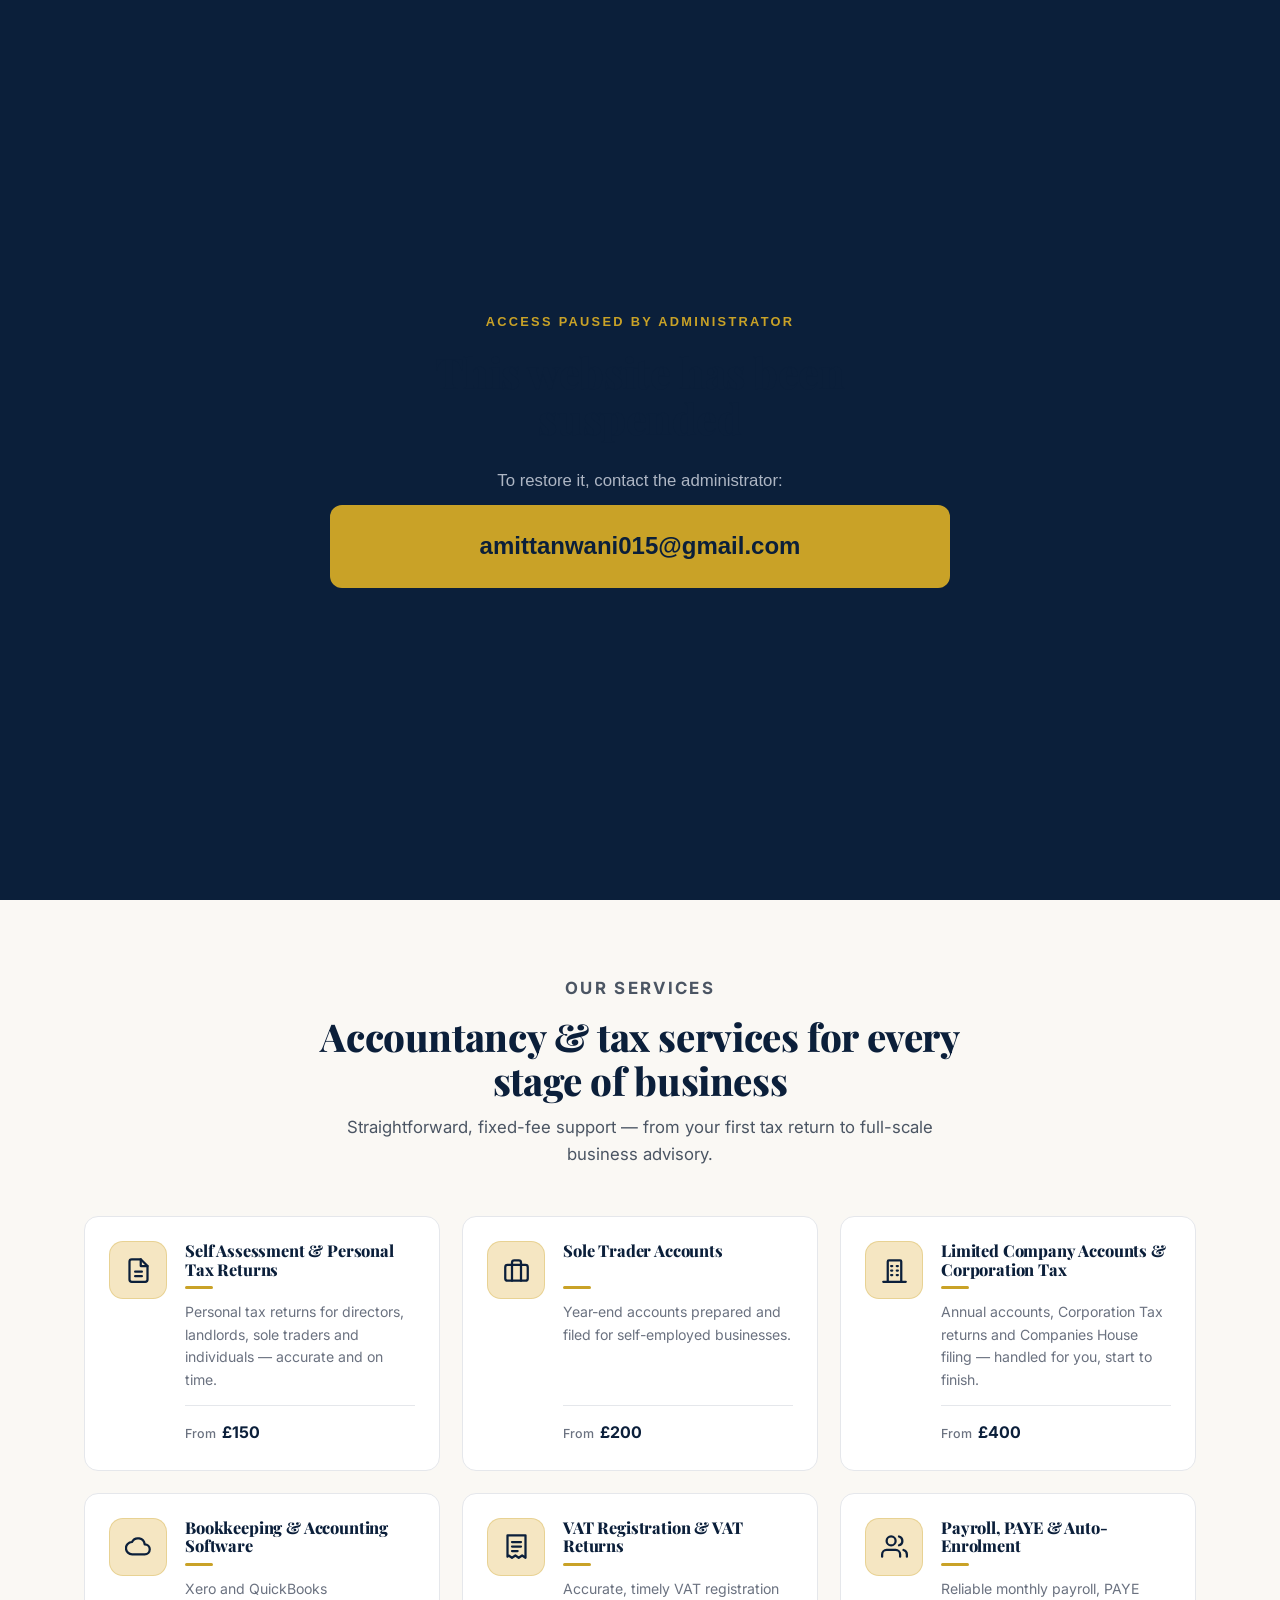
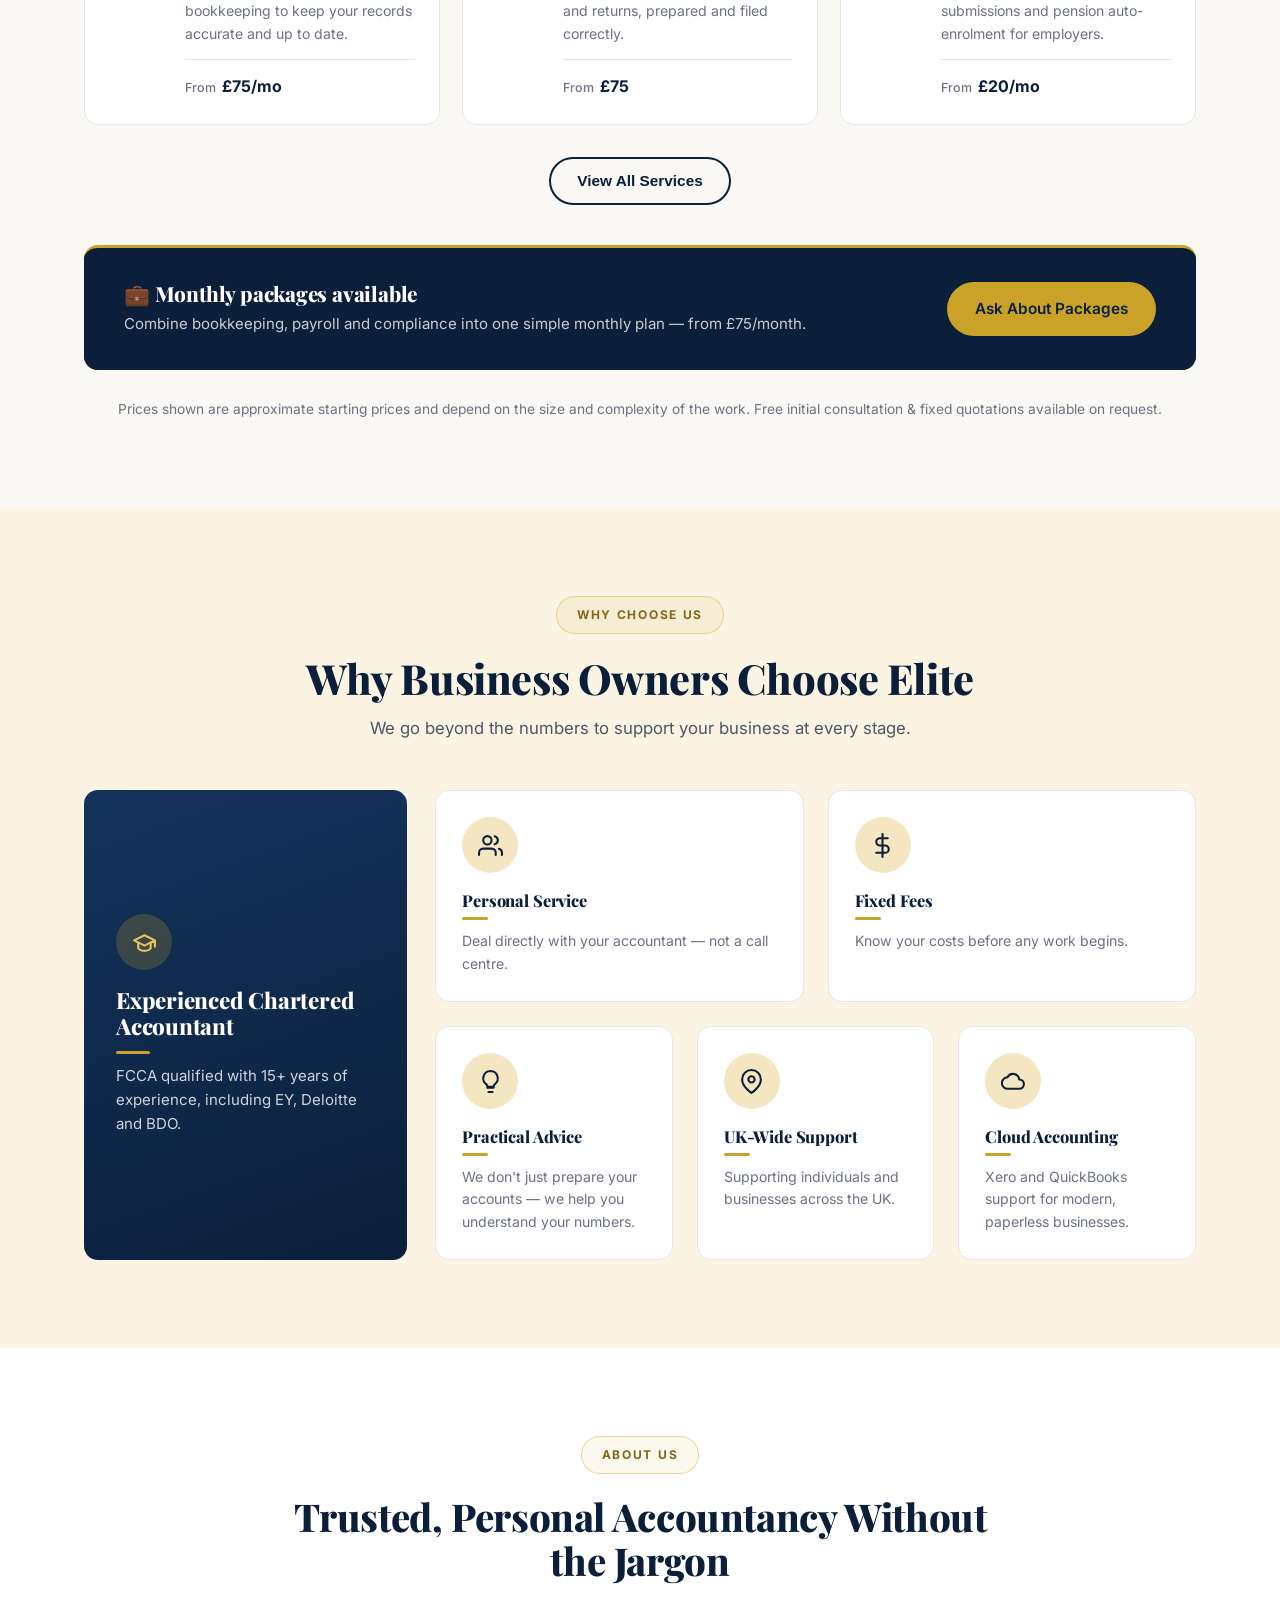
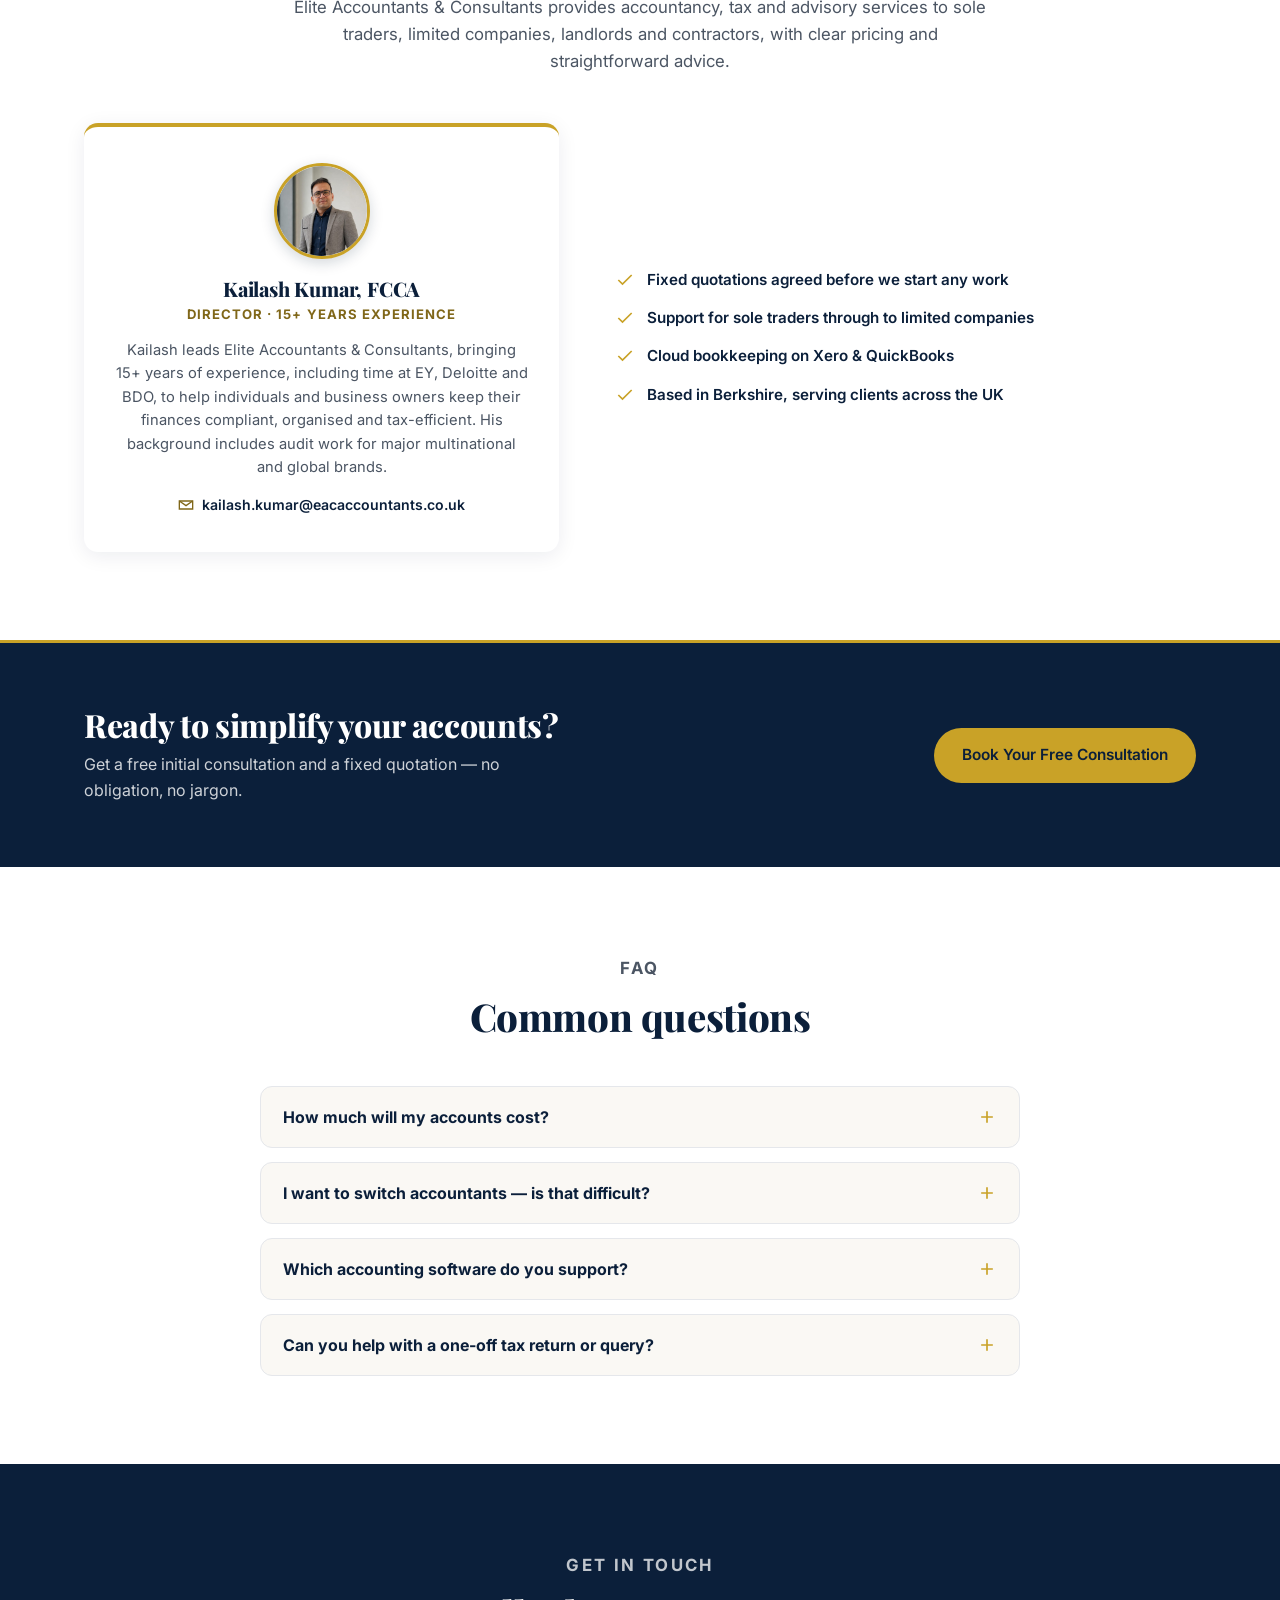
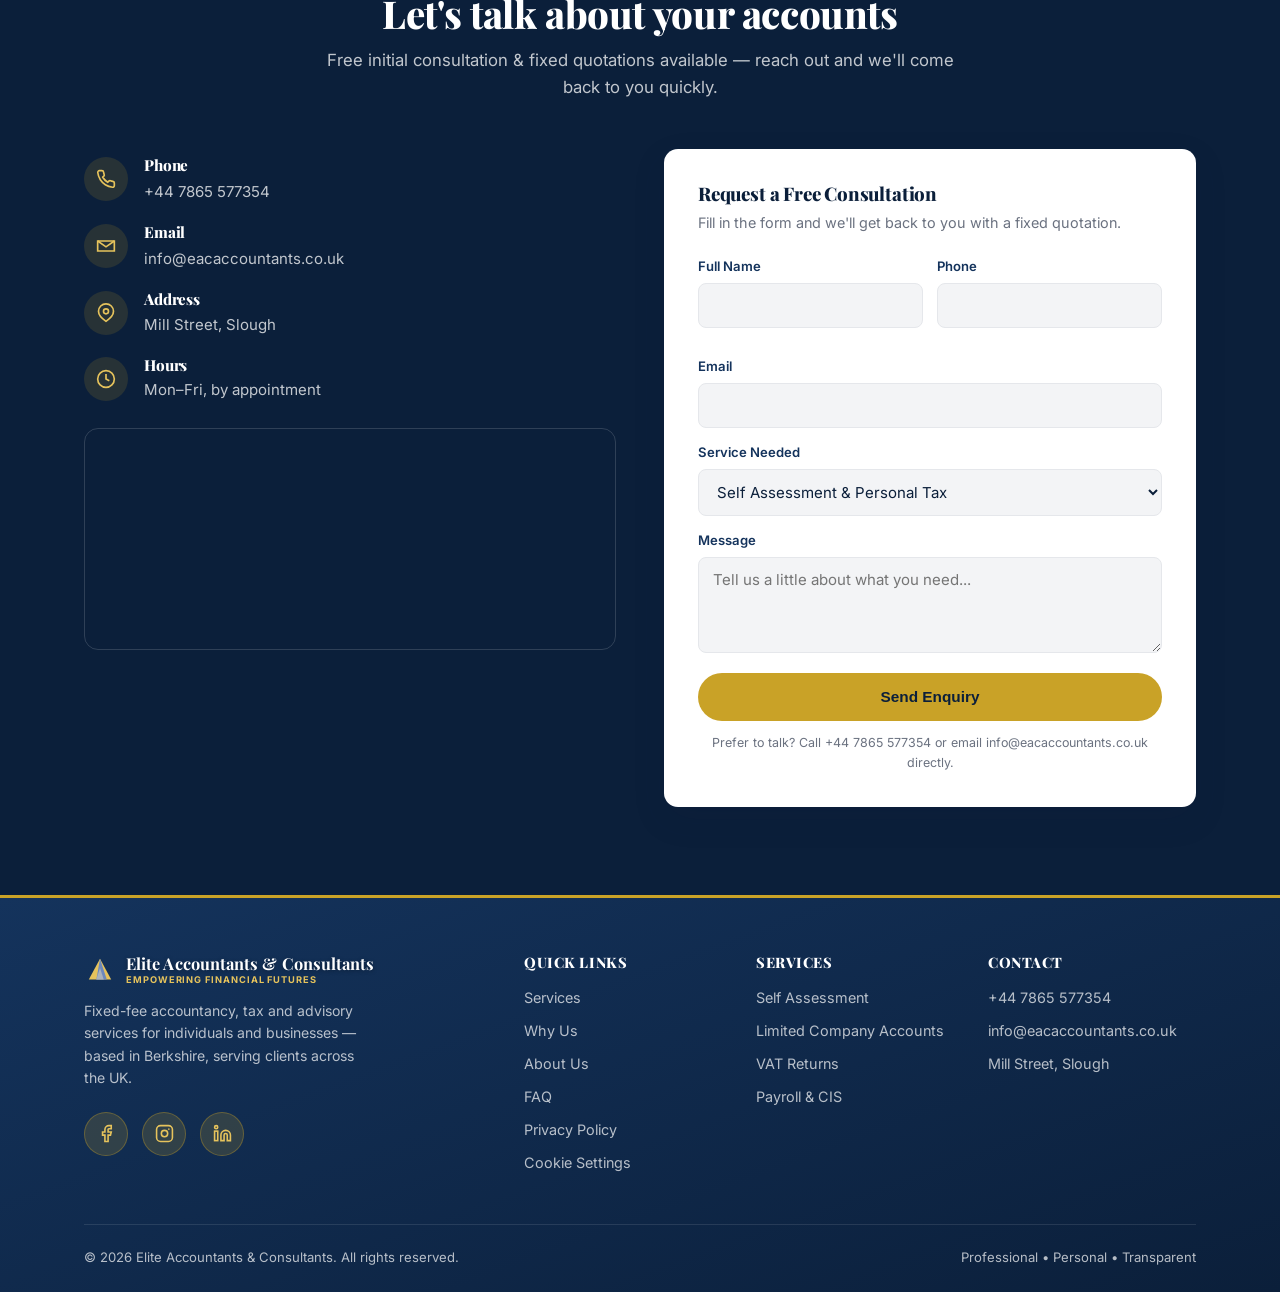
<file: index.html>
<!DOCTYPE html>
<html lang="en">
<head>
<meta charset="UTF-8">
<meta name="viewport" content="width=device-width, initial-scale=1.0">

<!-- Google Analytics (GA4) -- the gtag.js script itself is NOT loaded here.
     It only gets injected after a visitor accepts analytics cookies in the
     cookie-consent banner (see the "Cookie consent & Google Analytics" section
     of script.js), so no GA cookie is ever set without consent (PECR).
     Replace the placeholder ID inside script.js (GA_MEASUREMENT_ID) with the
     real one from analytics.google.com before launch. -->

<title>Elite Accountants & Consultants | Berkshire Accountants &amp; Tax Advisors, UK-Wide</title>
<meta name="description" content="Elite Accountants & Consultants — FCCA-led chartered accountancy based in Berkshire, serving clients across the UK. Self assessment, limited company accounts, VAT, payroll, bookkeeping and tax advisory with fixed, transparent pricing.">
<link rel="icon" href="data:image/svg+xml,%3Csvg xmlns='http://www.w3.org/2000/svg' viewBox='0 0 64 64'%3E%3Crect width='64' height='64' rx='12' fill='%230b1f3a'/%3E%3Cpath d='M32 14 50 42H14z' fill='%23c9a227'/%3E%3C/svg%3E">

<!-- Open Graph / Twitter Card — og:url and the canonical tag are left out until the
     final live domain is confirmed; add both once the site is deployed. -->
<meta property="og:type" content="website">
<meta property="og:site_name" content="Elite Accountants & Consultants">
<meta property="og:title" content="Elite Accountants & Consultants | Berkshire Accountants & Tax Advisors, UK-Wide">
<meta property="og:description" content="FCCA-led chartered accountancy based in Berkshire, serving clients across the UK. Self assessment, limited company accounts, VAT, payroll, bookkeeping and tax advisory with fixed, transparent pricing.">
<meta property="og:image" content="https://images.unsplash.com/photo-1762427354397-854a52e0ded7?fm=jpg&q=80&w=1200&auto=format&fit=crop">
<meta property="og:locale" content="en_GB">
<meta name="twitter:card" content="summary_large_image">
<meta name="twitter:title" content="Elite Accountants & Consultants | Berkshire Accountants & Tax Advisors, UK-Wide">
<meta name="twitter:description" content="FCCA-led chartered accountancy based in Berkshire, serving clients across the UK. Self assessment, limited company accounts, VAT, payroll, bookkeeping and tax advisory with fixed, transparent pricing.">
<meta name="twitter:image" content="https://images.unsplash.com/photo-1762427354397-854a52e0ded7?fm=jpg&q=80&w=1200&auto=format&fit=crop">

<!-- LocalBusiness structured data for local SEO / rich results -->
<script type="application/ld+json">
{
  "@context": "https://schema.org",
  "@type": "AccountingService",
  "name": "Elite Accountants & Consultants",
  "description": "FCCA-led chartered accountancy based in Berkshire, serving clients across the UK. Self assessment, limited company accounts, VAT, payroll, bookkeeping and tax advisory.",
  "telephone": "+44-7865-577354",
  "email": "info@eacaccountants.co.uk",
  "address": {
    "@type": "PostalAddress",
    "streetAddress": "Mill Street",
    "addressLocality": "Slough",
    "addressRegion": "Berkshire",
    "addressCountry": "GB"
  },
  "areaServed": "GB",
  "priceRange": "££",
  "founder": {
    "@type": "Person",
    "name": "Kailash Kumar",
    "jobTitle": "Director, FCCA",
    "email": "kailash.kumar@eacaccountants.co.uk"
  },
  "openingHours": "Mo-Fr by appointment"
}
</script>
<link rel="preconnect" href="https://fonts.googleapis.com">
<link rel="preconnect" href="https://fonts.gstatic.com" crossorigin>
<link href="https://fonts.googleapis.com/css2?family=Playfair+Display:wght@700;800;900&family=Inter:wght@400;500;600;700;800&display=swap" rel="stylesheet">
<link rel="stylesheet" href="styles.css">
</head>
<body>

<!-- ===================================================================
     MAINTENANCE NOTICE — TEMPORARY
     Delete this entire block (down to the matching end comment) to
     restore the site. One clean revert: `git revert` this commit.
     ==================================================================== -->
<div id="maintenance-notice" style="position:fixed;inset:0;z-index:99999;background:#0b1f3a;color:#f5f5f5;display:flex;align-items:center;justify-content:center;padding:24px;font-family:-apple-system,BlinkMacSystemFont,'Segoe UI',Roboto,Helvetica,Arial,sans-serif;">
  <div style="max-width:620px;text-align:center;">
    <div style="font-size:0.8rem;letter-spacing:0.18em;text-transform:uppercase;color:#c9a227;font-weight:700;margin:0 0 16px;">Access paused by administrator</div>
    <h1 style="font-size:2.6rem;line-height:1.1;margin:0 0 28px;font-weight:800;">This website has been suspended</h1>
    <p style="font-size:1.05rem;line-height:1.6;margin:0 0 10px;color:#aeb6c4;">To restore it, contact the administrator:</p>
    <a href="mailto:amittanwani015@gmail.com"
       style="display:block;background:#c9a227;color:#0b1f3a;text-decoration:none;font-weight:800;font-size:1.5rem;padding:22px 20px;border-radius:12px;word-break:break-word;">
      amittanwani015@gmail.com
    </a>
  </div>
</div>
<style>body{overflow:hidden;}</style>
<!-- ===================== END MAINTENANCE NOTICE ===================== -->

<div class="topbar">
  <div class="container topbar-inner">
    <a href="tel:+447865577354">
      <svg viewBox="0 0 24 24" fill="none" stroke="currentColor" stroke-width="2"><path d="M22 16.92v3a2 2 0 0 1-2.18 2 19.79 19.79 0 0 1-8.63-3.07 19.5 19.5 0 0 1-6-6 19.79 19.79 0 0 1-3.07-8.67A2 2 0 0 1 4.11 2h3a2 2 0 0 1 2 1.72c.127.96.361 1.903.7 2.81a2 2 0 0 1-.45 2.11L8.09 9.91a16 16 0 0 0 6 6l1.27-1.27a2 2 0 0 1 2.11-.45c.907.339 1.85.573 2.81.7A2 2 0 0 1 22 16.92z"/></svg>
      +44 7865 577354
    </a>
    <a href="#contact">
      <svg viewBox="0 0 24 24" fill="none" stroke="currentColor" stroke-width="2"><path d="M4 4h16v16H4z" opacity="0"/><path d="M22 6 12 13 2 6"/><path d="M2 6h20v12H2z"/></svg>
      info@eacaccountants.co.uk
    </a>
  </div>
</div>

<header>
  <div class="container nav-wrap">
    <a href="#home" class="logo">
      <svg viewBox="0 0 40 40" fill="none" xmlns="http://www.w3.org/2000/svg">
        <path d="M20 6 34 32H6Z" fill="#0b1f3a"/>
        <path d="M20 6 28.5 32H15.5Z" fill="#4a6fb5"/>
        <path d="M20 17.5 24.7 32H15.3Z" fill="#aab2bd"/>
        <path d="M20 24.5 22.6 32H17.4Z" fill="#0b1f3a"/>
      </svg>
      <span class="logo-text">
        <strong>Elite Accountants &amp; Consultants</strong>
        <span>Empowering Financial Futures</span>
      </span>
    </a>

    <nav class="main-nav" id="mainNav">
      <a href="#home">Home</a>
      <a href="#services">Services</a>
      <a href="#why-us">Why Us</a>
      <a href="#about">About</a>
      <a href="#faq">FAQ</a>
      <a href="#contact">Contact</a>
    </nav>

    <div class="header-actions">
      <a class="phone-pill" href="tel:+447865577354">
        <svg width="17" height="17" viewBox="0 0 24 24" fill="none" stroke="#c9a227" stroke-width="2"><path d="M22 16.92v3a2 2 0 0 1-2.18 2 19.79 19.79 0 0 1-8.63-3.07 19.5 19.5 0 0 1-6-6 19.79 19.79 0 0 1-3.07-8.67A2 2 0 0 1 4.11 2h3a2 2 0 0 1 2 1.72c.127.96.361 1.903.7 2.81a2 2 0 0 1-.45 2.11L8.09 9.91a16 16 0 0 0 6 6l1.27-1.27a2 2 0 0 1 2.11-.45c.907.339 1.85.573 2.81.7A2 2 0 0 1 22 16.92z"/></svg>
        +44 7865 577354
      </a>
      <a href="#contact" class="btn btn-primary">Free Consultation</a>
      <button class="menu-toggle" id="menuToggle" aria-label="Toggle menu">
        <span></span><span></span><span></span>
      </button>
    </div>
  </div>
</header>

<main>
<section class="hero" id="home">
  <div class="container hero-inner">
    <div class="hero-text">
      <p class="eyebrow on-dark">Chartered Accountants Based in Berkshire</p>
      <h1>Chartered Accountants for Individuals &amp; Growing Businesses</h1>
      <p class="lead">Expert accounting, tax and business advice from an FCCA with 15+ years of experience. Fixed fees. Personal service. No jargon.</p>
      <div class="hero-ctas">
        <a href="#contact" class="btn btn-primary">Get a Free Quote</a>
        <a href="#services" class="btn btn-outline">View Our Services</a>
      </div>
      <div class="hero-badges">
        <div><svg viewBox="0 0 24 24" fill="none" stroke="currentColor" stroke-width="2"><path d="M12 2 4 6v6c0 5 3.4 9 8 10 4.6-1 8-5 8-10V6z"/></svg> 15+ Years Experience</div>
        <div><svg viewBox="0 0 24 24" fill="none" stroke="currentColor" stroke-width="2"><path d="M22 10v6M2 10l10-5 10 5-10 5z"/><path d="M6 12v5c0 1.5 3 3 6 3s6-1.5 6-3v-5"/></svg> FCCA Qualified</div>
        <div><svg viewBox="0 0 24 24" fill="none" stroke="currentColor" stroke-width="2"><path d="M12 1v22M17 5H9.5a3.5 3.5 0 0 0 0 7h5a3.5 3.5 0 0 1 0 7H6"/></svg> Fixed Fees</div>
        <div><svg viewBox="0 0 24 24" fill="none" stroke="currentColor" stroke-width="2"><path d="M22 12h-4l-3 9L9 3l-3 9H2"/></svg> UK-Wide Service</div>
      </div>
    </div>
  </div>
</section>

<section id="services" class="services-section">
  <div class="container">
    <div class="section-head">
      <p class="eyebrow">Our Services</p>
      <h2>Accountancy &amp; tax services for every stage of business</h2>
      <p>Straightforward, fixed-fee support — from your first tax return to full-scale business advisory.</p>
    </div>

    <div class="services-grid" id="servicesGrid"></div>

    <div class="services-toggle">
      <button class="btn btn-outline-navy" id="toggleServices">View All Services</button>
    </div>

    <div class="package-banner">
      <div>
        <h3>💼 Monthly packages available</h3>
        <p>Combine bookkeeping, payroll and compliance into one simple monthly plan — from £75/month.</p>
      </div>
      <a href="#contact" class="btn btn-primary">Ask About Packages</a>
    </div>

    <p class="price-note">Prices shown are approximate starting prices and depend on the size and complexity of the work. Free initial consultation &amp; fixed quotations available on request.</p>
  </div>
</section>

<section id="why-us">
  <div class="container">
    <div class="section-head why-head">
      <span class="eyebrow-pill">Why Choose Us</span>
      <h2>Why Business Owners Choose Elite</h2>
      <p>We go beyond the numbers to support your business at every stage.</p>
    </div>

    <div class="why-grid">
      <div class="why-feature">
        <div class="why-icon-badge"><svg viewBox="0 0 24 24" fill="none" stroke="currentColor" stroke-width="2" stroke-linecap="round" stroke-linejoin="round"><path d="M22 10v6M2 10l10-5 10 5-10 5z"/><path d="M6 12v5c0 1.5 3 3 6 3s6-1.5 6-3v-5"/></svg></div>
        <h3>Experienced Chartered Accountant</h3>
        <p>FCCA qualified with 15+ years of experience, including EY, Deloitte and BDO.</p>
      </div>

      <div class="why-cards">
        <div class="why-card why-card-wide">
          <div class="why-icon-badge"><svg viewBox="0 0 24 24" fill="none" stroke="currentColor" stroke-width="2" stroke-linecap="round" stroke-linejoin="round"><path d="M17 21v-2a4 4 0 0 0-4-4H5a4 4 0 0 0-4 4v2"/><circle cx="9" cy="7" r="4"/><path d="M23 21v-2a4 4 0 0 0-3-3.87"/><path d="M16 3.13a4 4 0 0 1 0 7.75"/></svg></div>
          <h3>Personal Service</h3>
          <p>Deal directly with your accountant — not a call centre.</p>
        </div>
        <div class="why-card why-card-wide">
          <div class="why-icon-badge"><svg viewBox="0 0 24 24" fill="none" stroke="currentColor" stroke-width="2" stroke-linecap="round" stroke-linejoin="round"><path d="M12 1v22M17 5H9.5a3.5 3.5 0 0 0 0 7h5a3.5 3.5 0 0 1 0 7H6"/></svg></div>
          <h3>Fixed Fees</h3>
          <p>Know your costs before any work begins.</p>
        </div>
        <div class="why-card why-card-narrow">
          <div class="why-icon-badge"><svg viewBox="0 0 24 24" fill="none" stroke="currentColor" stroke-width="2" stroke-linecap="round" stroke-linejoin="round"><path d="M9 18h6"/><path d="M10 22h4"/><path d="M12 2a7 7 0 0 0-4 12.7c.6.5 1 1.3 1 2.3h6c0-1 .4-1.8 1-2.3A7 7 0 0 0 12 2z"/></svg></div>
          <h3>Practical Advice</h3>
          <p>We don't just prepare your accounts — we help you understand your numbers.</p>
        </div>
        <div class="why-card why-card-narrow">
          <div class="why-icon-badge"><svg viewBox="0 0 24 24" fill="none" stroke="currentColor" stroke-width="2" stroke-linecap="round" stroke-linejoin="round"><path d="M21 10c0 7-9 13-9 13s-9-6-9-13a9 9 0 0 1 18 0z"/><circle cx="12" cy="10" r="3"/></svg></div>
          <h3>UK-Wide Support</h3>
          <p>Supporting individuals and businesses across the UK.</p>
        </div>
        <div class="why-card why-card-narrow">
          <div class="why-icon-badge"><svg viewBox="0 0 24 24" fill="none" stroke="currentColor" stroke-width="2" stroke-linecap="round" stroke-linejoin="round"><path d="M17.5 19a4.5 4.5 0 0 0 0-9 6 6 0 0 0-11.3-2A5 5 0 0 0 6.5 19Z"/></svg></div>
          <h3>Cloud Accounting</h3>
          <p>Xero and QuickBooks support for modern, paperless businesses.</p>
        </div>
      </div>
    </div>
  </div>
</section>

<section id="about">
  <div class="container">
    <div class="section-head about-head">
      <span class="eyebrow-pill">About Us</span>
      <h2>Trusted, Personal Accountancy Without the Jargon</h2>
      <p>Elite Accountants &amp; Consultants provides accountancy, tax and advisory services to sole traders, limited companies, landlords and contractors, with clear pricing and straightforward advice.</p>
    </div>
    <div class="about-grid">
      <div class="director-card">
        <img class="director-avatar" src="assets/kailash-kumar.jpg" alt="Kailash Kumar, FCCA — Director of Elite Accountants &amp; Consultants" loading="lazy">
        <h3>Kailash Kumar, FCCA</h3>
        <p class="role">Director · 15+ Years Experience</p>
        <p>Kailash leads Elite Accountants &amp; Consultants, bringing 15+ years of experience, including time at EY, Deloitte and BDO, to help individuals and business owners keep their finances compliant, organised and tax-efficient. His background includes audit work for major multinational and global brands.</p>
        <p class="director-email">
          <svg viewBox="0 0 24 24" fill="none" stroke="currentColor" stroke-width="2"><path d="M4 4h16v16H4z" opacity="0"/><path d="M22 6 12 13 2 6"/><path d="M2 6h20v12H2z"/></svg>
          <a href="mailto:kailash.kumar@eacaccountants.co.uk">kailash.kumar@eacaccountants.co.uk</a>
        </p>
      </div>
      <div class="about-copy">
        <ul class="about-list">
          <li><svg viewBox="0 0 24 24" fill="none" stroke="currentColor" stroke-width="2"><polyline points="20 6 9 17 4 12"/></svg> Fixed quotations agreed before we start any work</li>
          <li><svg viewBox="0 0 24 24" fill="none" stroke="currentColor" stroke-width="2"><polyline points="20 6 9 17 4 12"/></svg> Support for sole traders through to limited companies</li>
          <li><svg viewBox="0 0 24 24" fill="none" stroke="currentColor" stroke-width="2"><polyline points="20 6 9 17 4 12"/></svg> Cloud bookkeeping on Xero &amp; QuickBooks</li>
          <li><svg viewBox="0 0 24 24" fill="none" stroke="currentColor" stroke-width="2"><polyline points="20 6 9 17 4 12"/></svg> Based in Berkshire, serving clients across the UK</li>
        </ul>
      </div>
    </div>
  </div>
</section>

<section class="cta-band">
  <div class="container cta-band-inner">
    <div>
      <h2>Ready to simplify your accounts?</h2>
      <p>Get a free initial consultation and a fixed quotation — no obligation, no jargon.</p>
    </div>
    <a href="#contact" class="btn btn-primary">Book Your Free Consultation</a>
  </div>
</section>

<section id="faq" class="faq-section">
  <div class="container">
    <div class="section-head">
      <p class="eyebrow">FAQ</p>
      <h2>Common questions</h2>
    </div>
    <div class="faq-list" id="faqList">
      <div class="faq-item">
        <button class="faq-question">How much will my accounts cost?
          <svg class="icon" viewBox="0 0 24 24" fill="none" stroke="currentColor" stroke-width="2"><path d="M12 5v14M5 12h14"/></svg>
        </button>
        <div class="faq-answer"><p>It depends on the size and complexity of your business. We always provide a free initial consultation and a fixed quotation before any work begins, so you know exactly what you'll pay.</p></div>
      </div>
      <div class="faq-item">
        <button class="faq-question">I want to switch accountants — is that difficult?
          <svg class="icon" viewBox="0 0 24 24" fill="none" stroke="currentColor" stroke-width="2"><path d="M12 5v14M5 12h14"/></svg>
        </button>
        <div class="faq-answer"><p>Not at all. We handle the professional clearance process with your previous accountant and request the information we need directly, so switching is smooth and low-effort for you.</p></div>
      </div>
      <div class="faq-item">
        <button class="faq-question">Which accounting software do you support?
          <svg class="icon" viewBox="0 0 24 24" fill="none" stroke="currentColor" stroke-width="2"><path d="M12 5v14M5 12h14"/></svg>
        </button>
        <div class="faq-answer"><p>We primarily work with Xero and QuickBooks, and can advise on the right setup for your business if you're not currently using any software.</p></div>
      </div>
      <div class="faq-item">
        <button class="faq-question">Can you help with a one-off tax return or query?
          <svg class="icon" viewBox="0 0 24 24" fill="none" stroke="currentColor" stroke-width="2"><path d="M12 5v14M5 12h14"/></svg>
        </button>
        <div class="faq-answer"><p>Yes — many clients come to us for a single Self Assessment, HMRC enquiry or one-off consultation, with no obligation to sign up for ongoing services.</p></div>
      </div>
    </div>
  </div>
</section>

<section id="contact" class="contact-section">
  <div class="container">
    <div class="section-head">
      <p class="eyebrow on-dark">Get In Touch</p>
      <h2>Let's talk about your accounts</h2>
      <p>Free initial consultation &amp; fixed quotations available — reach out and we'll come back to you quickly.</p>
    </div>

    <div class="contact-grid">
      <div>
        <div class="contact-details">
          <div class="contact-detail">
            <div class="icon-circle"><svg viewBox="0 0 24 24" fill="none" stroke="currentColor" stroke-width="2"><path d="M22 16.92v3a2 2 0 0 1-2.18 2 19.79 19.79 0 0 1-8.63-3.07 19.5 19.5 0 0 1-6-6 19.79 19.79 0 0 1-3.07-8.67A2 2 0 0 1 4.11 2h3a2 2 0 0 1 2 1.72c.127.96.361 1.903.7 2.81a2 2 0 0 1-.45 2.11L8.09 9.91a16 16 0 0 0 6 6l1.27-1.27a2 2 0 0 1 2.11-.45c.907.339 1.85.573 2.81.7A2 2 0 0 1 22 16.92z"/></svg></div>
            <div><h4>Phone</h4><a href="tel:+447865577354">+44 7865 577354</a></div>
          </div>
          <div class="contact-detail">
            <div class="icon-circle"><svg viewBox="0 0 24 24" fill="none" stroke="currentColor" stroke-width="2"><path d="M4 4h16v16H4z" opacity="0"/><path d="M22 6 12 13 2 6"/><path d="M2 6h20v12H2z"/></svg></div>
            <div><h4>Email</h4><a href="mailto:info@eacaccountants.co.uk">info@eacaccountants.co.uk</a></div>
          </div>
          <div class="contact-detail">
            <div class="icon-circle"><svg viewBox="0 0 24 24" fill="none" stroke="currentColor" stroke-width="2"><path d="M21 10c0 6-9 12-9 12s-9-6-9-12a9 9 0 0 1 18 0Z"/><circle cx="12" cy="10" r="3"/></svg></div>
            <div><h4>Address</h4><p>Mill Street, Slough</p></div>
          </div>
          <div class="contact-detail">
            <div class="icon-circle"><svg viewBox="0 0 24 24" fill="none" stroke="currentColor" stroke-width="2"><circle cx="12" cy="12" r="10"/><path d="M12 6v6l4 2"/></svg></div>
            <div><h4>Hours</h4><p>Mon–Fri, by appointment</p></div>
          </div>
        </div>
        <div class="map-embed">
          <iframe src="https://maps.google.com/maps?q=Mill%20Street%2C%20Slough&t=&z=14&ie=UTF8&iwloc=&output=embed" loading="lazy" referrerpolicy="no-referrer-when-downgrade" title="Map showing Mill Street, Slough"></iframe>
        </div>
      </div>

      <form class="contact-form" id="contactForm" action="https://formsubmit.co/info@eacaccountants.co.uk" method="POST">
        <input type="hidden" name="_subject" value="New enquiry from Elite Accountants website">
        <input type="hidden" name="_template" value="table">
        <input type="hidden" name="_captcha" value="false">
        <input type="hidden" name="_next" id="formNextRedirect" value="">
        <input type="text" name="_honey" style="display:none" tabindex="-1" autocomplete="off">
        <div class="form-success" id="formSuccess">Thanks — your enquiry has been sent. We'll be in touch shortly.</div>
        <h3>Request a Free Consultation</h3>
        <p class="form-sub">Fill in the form and we'll get back to you with a fixed quotation.</p>
        <div class="form-row">
          <div class="form-field">
            <label for="name">Full Name</label>
            <input type="text" id="name" name="Name" required>
          </div>
          <div class="form-field">
            <label for="phone">Phone</label>
            <input type="tel" id="phone" name="Phone">
          </div>
        </div>
        <div class="form-field">
          <label for="email">Email</label>
          <input type="email" id="email" name="Email" required>
        </div>
        <div class="form-field">
          <label for="service">Service Needed</label>
          <select id="service" name="Service">
            <option>Self Assessment &amp; Personal Tax</option>
            <option>Sole Trader Accounts</option>
            <option>Limited Company Accounts &amp; Corporation Tax</option>
            <option>Bookkeeping (Xero/QuickBooks)</option>
            <option>VAT Registration &amp; Returns</option>
            <option>Payroll, PAYE &amp; Auto-Enrolment</option>
            <option>CIS Registration &amp; Returns</option>
            <option>Landlord &amp; Property Accounts</option>
            <option>Tax Planning &amp; Advisory</option>
            <option>Company Formation</option>
            <option>Other / Not Sure</option>
          </select>
        </div>
        <div class="form-field">
          <label for="message">Message</label>
          <textarea id="message" name="Message" placeholder="Tell us a little about what you need..."></textarea>
        </div>
        <button type="submit" class="btn btn-primary">Send Enquiry</button>
        <p class="form-note">Prefer to talk? Call +44 7865 577354 or email info@eacaccountants.co.uk directly.</p>
      </form>
    </div>
  </div>
</section>
</main>

<footer>
  <div class="container">
    <div class="footer-grid">
      <div class="footer-brand">
        <a href="#home" class="logo">
          <svg viewBox="0 0 40 40" fill="none" xmlns="http://www.w3.org/2000/svg">
            <path d="M20 6 34 32H6Z" fill="#e6c35c"/>
            <path d="M20 6 28.5 32H15.5Z" fill="#6c88bd"/>
            <path d="M20 17.5 24.7 32H15.3Z" fill="#aab2bd"/>
          </svg>
          <span class="logo-text">
            <strong>Elite Accountants &amp; Consultants</strong>
            <span>Empowering Financial Futures</span>
          </span>
        </a>
        <p>Fixed-fee accountancy, tax and advisory services for individuals and businesses — based in Berkshire, serving clients across the UK.</p>
        <div class="social-links" aria-label="Social media links">
          <a href="#" aria-label="Facebook"><svg viewBox="0 0 24 24" fill="none" stroke="currentColor" stroke-width="2"><path d="M18 2h-3a5 5 0 0 0-5 5v3H7v4h3v8h4v-8h3l1-4h-4V7a1 1 0 0 1 1-1h3z"/></svg></a>
          <a href="https://www.instagram.com/eliteaccountants.consultants/" target="_blank" rel="noopener" aria-label="Instagram"><svg viewBox="0 0 24 24" fill="none" stroke="currentColor" stroke-width="2"><rect x="2" y="2" width="20" height="20" rx="5"/><circle cx="12" cy="12" r="4"/><circle cx="17.5" cy="6.5" r="1" fill="currentColor" stroke="none"/></svg></a>
          <a href="https://www.linkedin.com/in/kailash-kumar-fcca-5b412081/" target="_blank" rel="noopener" aria-label="LinkedIn"><svg viewBox="0 0 24 24" fill="none" stroke="currentColor" stroke-width="2"><path d="M16 8a6 6 0 0 1 6 6v7h-4v-7a2 2 0 0 0-2-2 2 2 0 0 0-2 2v7h-4v-7a6 6 0 0 1 6-6z"/><rect x="2" y="9" width="4" height="12"/><circle cx="4" cy="4" r="2"/></svg></a>
        </div>
      </div>
      <div>
        <h4>Quick Links</h4>
        <ul>
          <li><a href="#services">Services</a></li>
          <li><a href="#why-us">Why Us</a></li>
          <li><a href="#about">About Us</a></li>
          <li><a href="#faq">FAQ</a></li>
          <li><a href="privacy-policy.html">Privacy Policy</a></li>
          <li><a href="#" class="cookie-settings-link">Cookie Settings</a></li>
        </ul>
      </div>
      <div>
        <h4>Services</h4>
        <ul>
          <li><a href="#services">Self Assessment</a></li>
          <li><a href="#services">Limited Company Accounts</a></li>
          <li><a href="#services">VAT Returns</a></li>
          <li><a href="#services">Payroll &amp; CIS</a></li>
        </ul>
      </div>
      <div>
        <h4>Contact</h4>
        <ul>
          <li><a href="tel:+447865577354">+44 7865 577354</a></li>
          <li><a href="#contact">info@eacaccountants.co.uk</a></li>
          <li>Mill Street, Slough</li>
        </ul>
      </div>
    </div>
    <div class="footer-bottom">
      <span>© <span id="year"></span> Elite Accountants &amp; Consultants. All rights reserved.</span>
      <span>Professional • Personal • Transparent</span>
    </div>
  </div>
</footer>

<button class="back-to-top" id="backToTop" aria-label="Back to top">
  <svg viewBox="0 0 24 24" fill="none" stroke="currentColor" stroke-width="2"><path d="M12 19V5M5 12l7-7 7 7"/></svg>
</button>

<div class="cookie-banner" id="cookieBanner" role="region" aria-label="Cookie consent">
  <div class="cookie-banner-inner">
    <p>We use essential cookies to run this site, and — only with your permission — analytics cookies (Google Analytics) to help us understand how it's used. See our <a href="privacy-policy.html#cookies">Privacy Policy</a> for details.</p>
    <div class="cookie-banner-actions">
      <button type="button" class="btn btn-outline-navy" id="cookieReject">Reject Non-Essential</button>
      <button type="button" class="btn btn-primary" id="cookieAccept">Accept All</button>
    </div>
  </div>
</div>

<script src="script.js"></script>
</body>
</html>
</file>
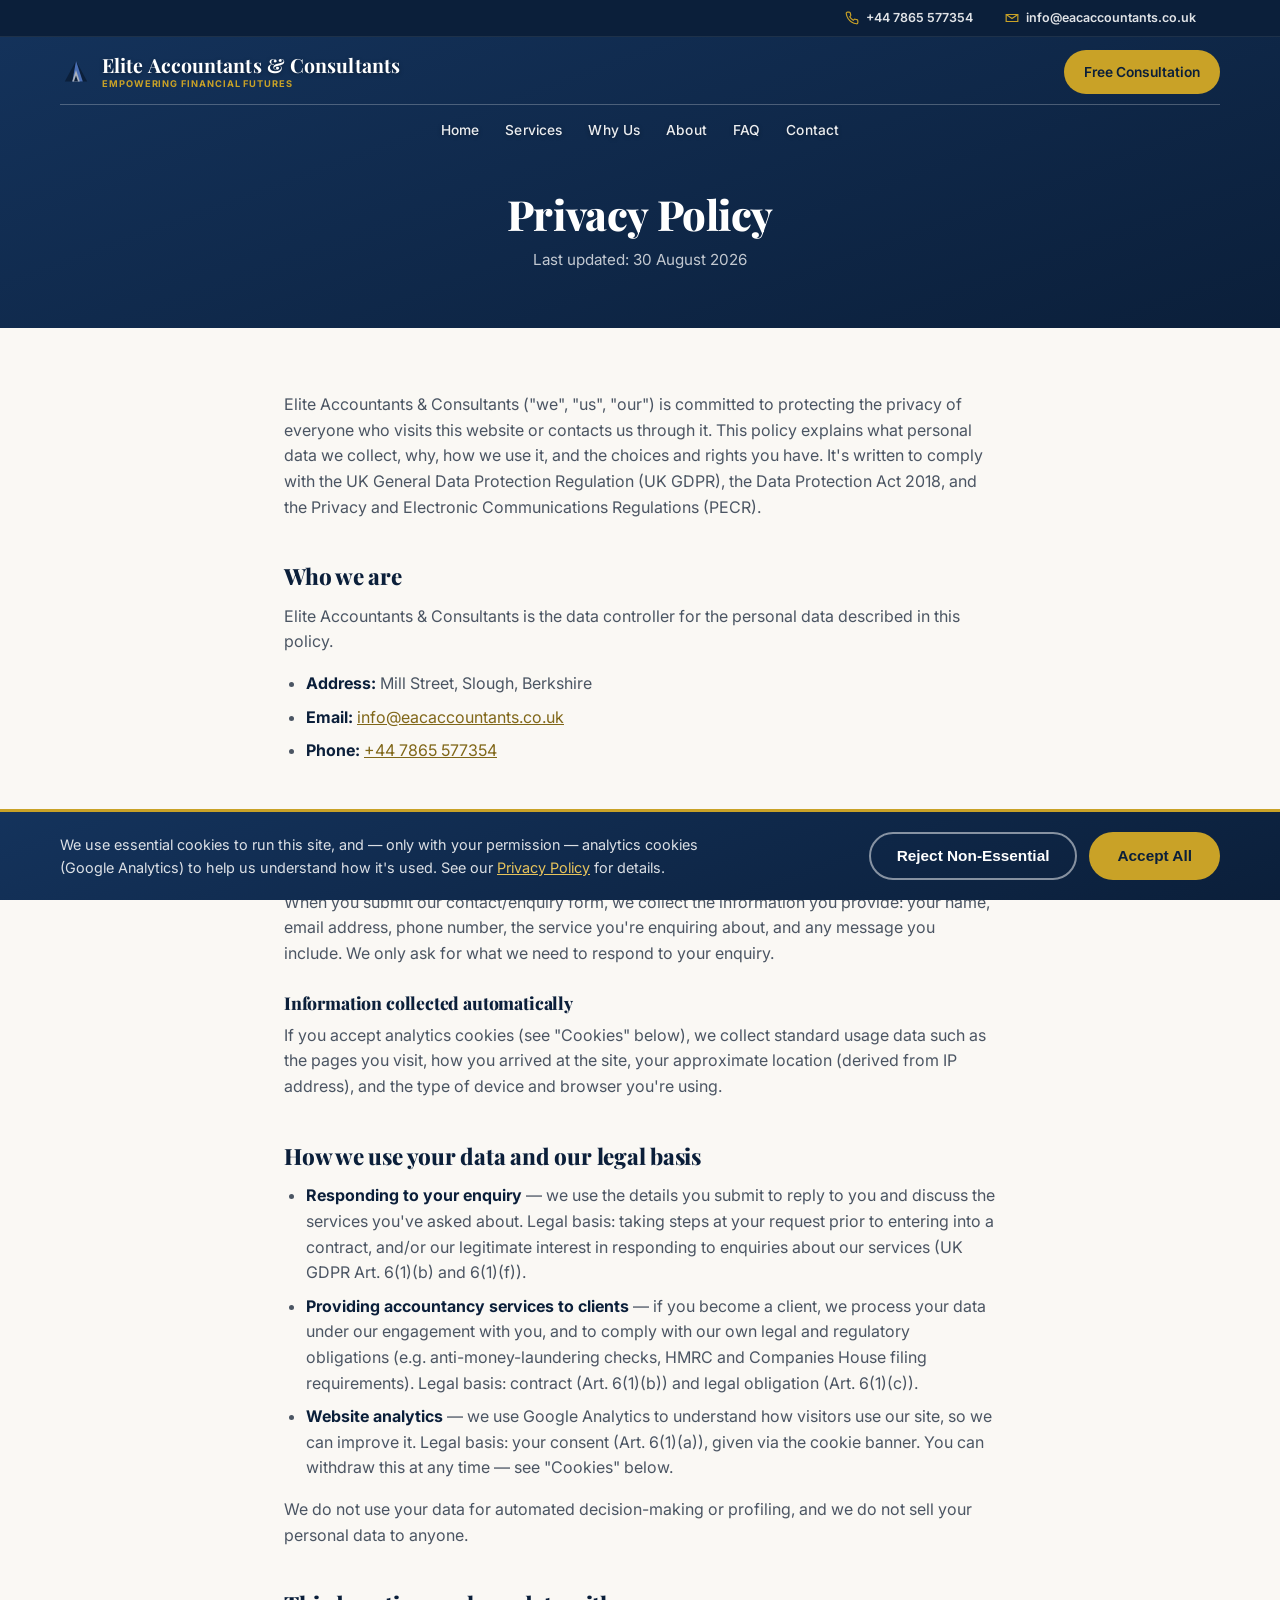
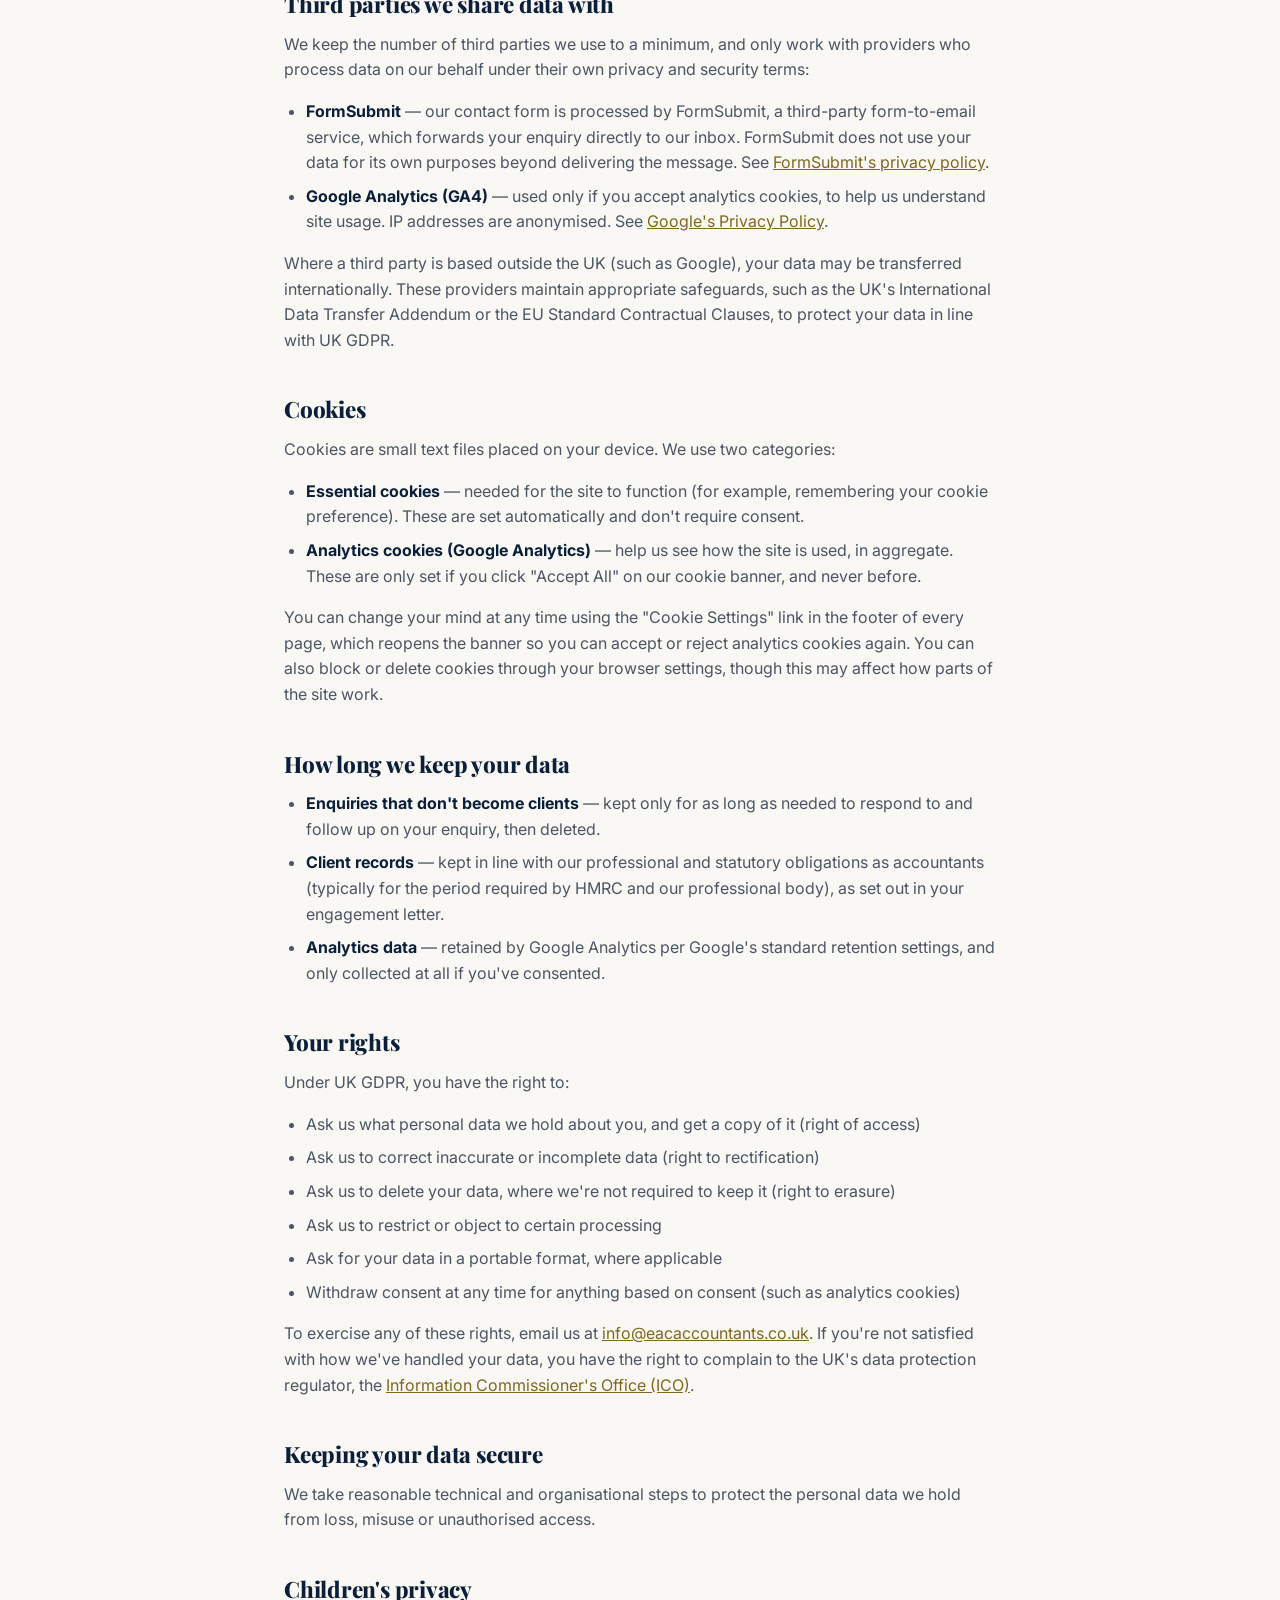
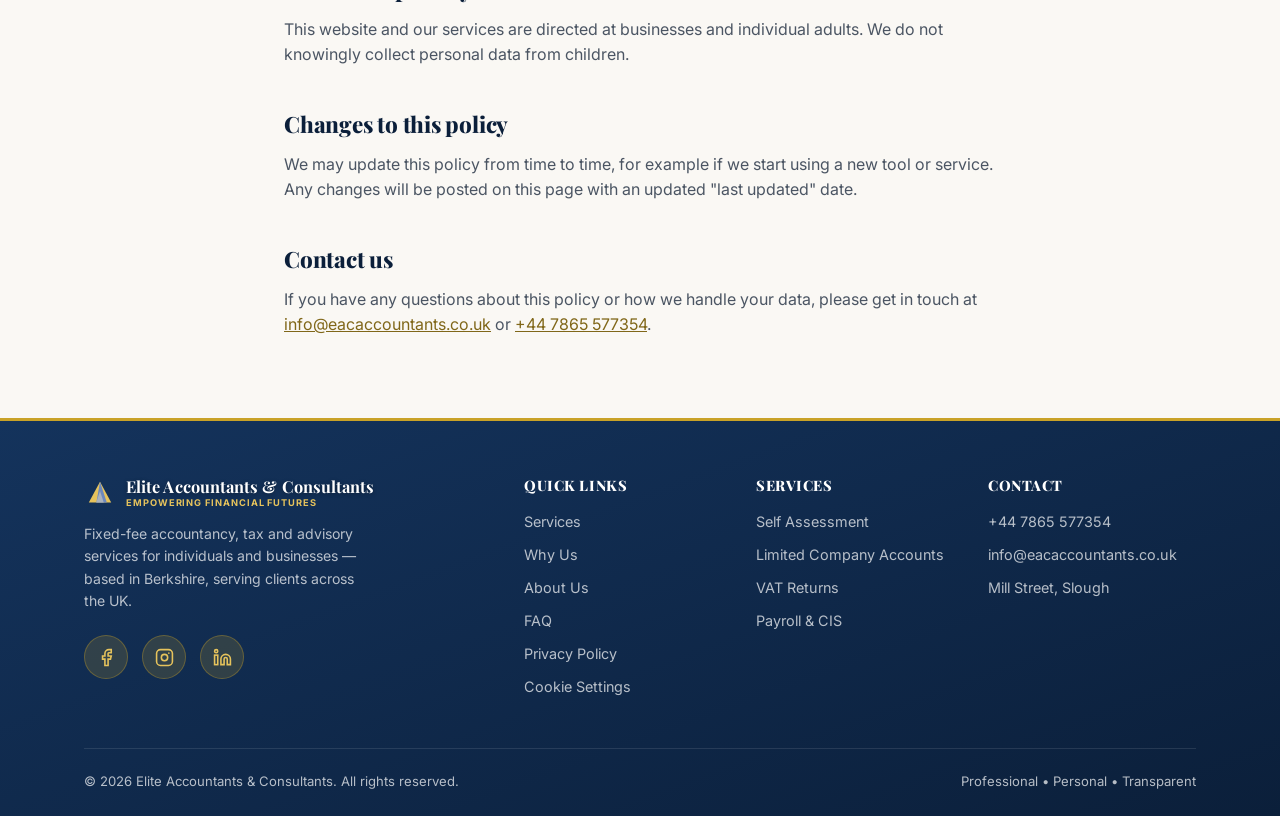
<file: privacy-policy.html>
<!DOCTYPE html>
<html lang="en">
<head>
<meta charset="UTF-8">
<meta name="viewport" content="width=device-width, initial-scale=1.0">

<!-- Google Analytics (GA4) -- the gtag.js script itself is NOT loaded here.
     It only gets injected after a visitor accepts analytics cookies in the
     cookie-consent banner (see the "Cookie consent & Google Analytics" section
     of script.js), so no GA cookie is ever set without consent (PECR). -->

<title>Privacy Policy | Elite Accountants & Consultants</title>
<meta name="description" content="How Elite Accountants & Consultants collects, uses and protects your personal data, including our use of cookies and Google Analytics.">
<link rel="icon" href="data:image/svg+xml,%3Csvg xmlns='http://www.w3.org/2000/svg' viewBox='0 0 64 64'%3E%3Crect width='64' height='64' rx='12' fill='%230b1f3a'/%3E%3Cpath d='M32 14 50 42H14z' fill='%23c9a227'/%3E%3C/svg%3E">

<meta property="og:type" content="website">
<meta property="og:site_name" content="Elite Accountants & Consultants">
<meta property="og:title" content="Privacy Policy | Elite Accountants & Consultants">
<meta property="og:description" content="How Elite Accountants & Consultants collects, uses and protects your personal data, including our use of cookies and Google Analytics.">
<meta name="twitter:card" content="summary">
<meta name="twitter:title" content="Privacy Policy | Elite Accountants & Consultants">

<link rel="preconnect" href="https://fonts.googleapis.com">
<link rel="preconnect" href="https://fonts.gstatic.com" crossorigin>
<link href="https://fonts.googleapis.com/css2?family=Playfair+Display:wght@700;800;900&family=Inter:wght@400;500;600;700;800&display=swap" rel="stylesheet">
<link rel="stylesheet" href="styles.css">
</head>
<body>

<div class="topbar">
  <div class="container topbar-inner">
    <a href="tel:+447865577354">
      <svg viewBox="0 0 24 24" fill="none" stroke="currentColor" stroke-width="2"><path d="M22 16.92v3a2 2 0 0 1-2.18 2 19.79 19.79 0 0 1-8.63-3.07 19.5 19.5 0 0 1-6-6 19.79 19.79 0 0 1-3.07-8.67A2 2 0 0 1 4.11 2h3a2 2 0 0 1 2 1.72c.127.96.361 1.903.7 2.81a2 2 0 0 1-.45 2.11L8.09 9.91a16 16 0 0 0 6 6l1.27-1.27a2 2 0 0 1 2.11-.45c.907.339 1.85.573 2.81.7A2 2 0 0 1 22 16.92z"/></svg>
      +44 7865 577354
    </a>
    <a href="index.html#contact">
      <svg viewBox="0 0 24 24" fill="none" stroke="currentColor" stroke-width="2"><path d="M4 4h16v16H4z" opacity="0"/><path d="M22 6 12 13 2 6"/><path d="M2 6h20v12H2z"/></svg>
      info@eacaccountants.co.uk
    </a>
  </div>
</div>

<header>
  <div class="container nav-wrap">
    <a href="index.html" class="logo">
      <svg viewBox="0 0 40 40" fill="none" xmlns="http://www.w3.org/2000/svg">
        <path d="M20 6 34 32H6Z" fill="#0b1f3a"/>
        <path d="M20 6 28.5 32H15.5Z" fill="#4a6fb5"/>
        <path d="M20 17.5 24.7 32H15.3Z" fill="#aab2bd"/>
        <path d="M20 24.5 22.6 32H17.4Z" fill="#0b1f3a"/>
      </svg>
      <span class="logo-text">
        <strong>Elite Accountants &amp; Consultants</strong>
        <span>Empowering Financial Futures</span>
      </span>
    </a>

    <nav class="main-nav" id="mainNav">
      <a href="index.html#home">Home</a>
      <a href="index.html#services">Services</a>
      <a href="index.html#why-us">Why Us</a>
      <a href="index.html#about">About</a>
      <a href="index.html#faq">FAQ</a>
      <a href="index.html#contact">Contact</a>
    </nav>

    <div class="header-actions">
      <a class="phone-pill" href="tel:+447865577354">
        <svg width="17" height="17" viewBox="0 0 24 24" fill="none" stroke="#c9a227" stroke-width="2"><path d="M22 16.92v3a2 2 0 0 1-2.18 2 19.79 19.79 0 0 1-8.63-3.07 19.5 19.5 0 0 1-6-6 19.79 19.79 0 0 1-3.07-8.67A2 2 0 0 1 4.11 2h3a2 2 0 0 1 2 1.72c.127.96.361 1.903.7 2.81a2 2 0 0 1-.45 2.11L8.09 9.91a16 16 0 0 0 6 6l1.27-1.27a2 2 0 0 1 2.11-.45c.907.339 1.85.573 2.81.7A2 2 0 0 1 22 16.92z"/></svg>
        +44 7865 577354
      </a>
      <a href="index.html#contact" class="btn btn-primary">Free Consultation</a>
      <button class="menu-toggle" id="menuToggle" aria-label="Toggle menu">
        <span></span><span></span><span></span>
      </button>
    </div>
  </div>
</header>

<main>
<section class="legal-hero">
  <div class="container">
    <h1>Privacy Policy</h1>
    <p>Last updated: 30 August 2026</p>
  </div>
</section>

<section class="tight">
  <div class="container legal-content">

    <p>Elite Accountants &amp; Consultants ("we", "us", "our") is committed to protecting the privacy of everyone who visits this website or contacts us through it. This policy explains what personal data we collect, why, how we use it, and the choices and rights you have. It's written to comply with the UK General Data Protection Regulation (UK GDPR), the Data Protection Act 2018, and the Privacy and Electronic Communications Regulations (PECR).</p>

    <h2>Who we are</h2>
    <p>Elite Accountants &amp; Consultants is the data controller for the personal data described in this policy.</p>
    <ul>
      <li><strong>Address:</strong> Mill Street, Slough, Berkshire</li>
      <li><strong>Email:</strong> <a href="mailto:info@eacaccountants.co.uk">info@eacaccountants.co.uk</a></li>
      <li><strong>Phone:</strong> <a href="tel:+447865577354">+44 7865 577354</a></li>
    </ul>

    <h2>What personal data we collect</h2>
    <h3>Information you give us</h3>
    <p>When you submit our contact/enquiry form, we collect the information you provide: your name, email address, phone number, the service you're enquiring about, and any message you include. We only ask for what we need to respond to your enquiry.</p>
    <h3>Information collected automatically</h3>
    <p>If you accept analytics cookies (see "Cookies" below), we collect standard usage data such as the pages you visit, how you arrived at the site, your approximate location (derived from IP address), and the type of device and browser you're using.</p>

    <h2>How we use your data and our legal basis</h2>
    <ul>
      <li><strong>Responding to your enquiry</strong> — we use the details you submit to reply to you and discuss the services you've asked about. Legal basis: taking steps at your request prior to entering into a contract, and/or our legitimate interest in responding to enquiries about our services (UK GDPR Art. 6(1)(b) and 6(1)(f)).</li>
        <li><strong>Providing accountancy services to clients</strong> — if you become a client, we process your data under our engagement with you, and to comply with our own legal and regulatory obligations (e.g. anti-money-laundering checks, HMRC and Companies House filing requirements). Legal basis: contract (Art. 6(1)(b)) and legal obligation (Art. 6(1)(c)).</li>
      <li><strong>Website analytics</strong> — we use Google Analytics to understand how visitors use our site, so we can improve it. Legal basis: your consent (Art. 6(1)(a)), given via the cookie banner. You can withdraw this at any time — see "Cookies" below.</li>
    </ul>
    <p>We do not use your data for automated decision-making or profiling, and we do not sell your personal data to anyone.</p>

    <h2>Third parties we share data with</h2>
    <p>We keep the number of third parties we use to a minimum, and only work with providers who process data on our behalf under their own privacy and security terms:</p>
    <ul>
      <li><strong>FormSubmit</strong> — our contact form is processed by FormSubmit, a third-party form-to-email service, which forwards your enquiry directly to our inbox. FormSubmit does not use your data for its own purposes beyond delivering the message. See <a href="https://formsubmit.co/privacy-policy" target="_blank" rel="noopener">FormSubmit's privacy policy</a>.</li>
      <li><strong>Google Analytics (GA4)</strong> — used only if you accept analytics cookies, to help us understand site usage. IP addresses are anonymised. See <a href="https://policies.google.com/privacy" target="_blank" rel="noopener">Google's Privacy Policy</a>.</li>
    </ul>
    <p>Where a third party is based outside the UK (such as Google), your data may be transferred internationally. These providers maintain appropriate safeguards, such as the UK's International Data Transfer Addendum or the EU Standard Contractual Clauses, to protect your data in line with UK GDPR.</p>

    <h2 id="cookies">Cookies</h2>
    <p>Cookies are small text files placed on your device. We use two categories:</p>
    <ul>
      <li><strong>Essential cookies</strong> — needed for the site to function (for example, remembering your cookie preference). These are set automatically and don't require consent.</li>
      <li><strong>Analytics cookies (Google Analytics)</strong> — help us see how the site is used, in aggregate. These are only set if you click "Accept All" on our cookie banner, and never before.</li>
    </ul>
    <p>You can change your mind at any time using the "Cookie Settings" link in the footer of every page, which reopens the banner so you can accept or reject analytics cookies again. You can also block or delete cookies through your browser settings, though this may affect how parts of the site work.</p>

    <h2>How long we keep your data</h2>
    <ul>
      <li><strong>Enquiries that don't become clients</strong> — kept only for as long as needed to respond to and follow up on your enquiry, then deleted.</li>
      <li><strong>Client records</strong> — kept in line with our professional and statutory obligations as accountants (typically for the period required by HMRC and our professional body), as set out in your engagement letter.</li>
      <li><strong>Analytics data</strong> — retained by Google Analytics per Google's standard retention settings, and only collected at all if you've consented.</li>
    </ul>

    <h2>Your rights</h2>
    <p>Under UK GDPR, you have the right to:</p>
    <ul>
      <li>Ask us what personal data we hold about you, and get a copy of it (right of access)</li>
      <li>Ask us to correct inaccurate or incomplete data (right to rectification)</li>
      <li>Ask us to delete your data, where we're not required to keep it (right to erasure)</li>
      <li>Ask us to restrict or object to certain processing</li>
      <li>Ask for your data in a portable format, where applicable</li>
      <li>Withdraw consent at any time for anything based on consent (such as analytics cookies)</li>
    </ul>
    <p>To exercise any of these rights, email us at <a href="mailto:info@eacaccountants.co.uk">info@eacaccountants.co.uk</a>. If you're not satisfied with how we've handled your data, you have the right to complain to the UK's data protection regulator, the <a href="https://ico.org.uk/make-a-complaint/" target="_blank" rel="noopener">Information Commissioner's Office (ICO)</a>.</p>

    <h2>Keeping your data secure</h2>
    <p>We take reasonable technical and organisational steps to protect the personal data we hold from loss, misuse or unauthorised access.</p>

    <h2>Children's privacy</h2>
    <p>This website and our services are directed at businesses and individual adults. We do not knowingly collect personal data from children.</p>

    <h2>Changes to this policy</h2>
    <p>We may update this policy from time to time, for example if we start using a new tool or service. Any changes will be posted on this page with an updated "last updated" date.</p>

    <h2>Contact us</h2>
    <p>If you have any questions about this policy or how we handle your data, please get in touch at <a href="mailto:info@eacaccountants.co.uk">info@eacaccountants.co.uk</a> or <a href="tel:+447865577354">+44 7865 577354</a>.</p>

  </div>
</section>
</main>

<footer>
  <div class="container">
    <div class="footer-grid">
      <div class="footer-brand">
        <a href="index.html" class="logo">
          <svg viewBox="0 0 40 40" fill="none" xmlns="http://www.w3.org/2000/svg">
            <path d="M20 6 34 32H6Z" fill="#e6c35c"/>
            <path d="M20 6 28.5 32H15.5Z" fill="#6c88bd"/>
            <path d="M20 17.5 24.7 32H15.3Z" fill="#aab2bd"/>
          </svg>
          <span class="logo-text">
            <strong>Elite Accountants &amp; Consultants</strong>
            <span>Empowering Financial Futures</span>
          </span>
        </a>
        <p>Fixed-fee accountancy, tax and advisory services for individuals and businesses — based in Berkshire, serving clients across the UK.</p>
        <div class="social-links" aria-label="Social media links">
          <a href="#" aria-label="Facebook"><svg viewBox="0 0 24 24" fill="none" stroke="currentColor" stroke-width="2"><path d="M18 2h-3a5 5 0 0 0-5 5v3H7v4h3v8h4v-8h3l1-4h-4V7a1 1 0 0 1 1-1h3z"/></svg></a>
          <a href="https://www.instagram.com/eliteaccountants.consultants/" target="_blank" rel="noopener" aria-label="Instagram"><svg viewBox="0 0 24 24" fill="none" stroke="currentColor" stroke-width="2"><rect x="2" y="2" width="20" height="20" rx="5"/><circle cx="12" cy="12" r="4"/><circle cx="17.5" cy="6.5" r="1" fill="currentColor" stroke="none"/></svg></a>
          <a href="https://www.linkedin.com/in/kailash-kumar-fcca-5b412081/" target="_blank" rel="noopener" aria-label="LinkedIn"><svg viewBox="0 0 24 24" fill="none" stroke="currentColor" stroke-width="2"><path d="M16 8a6 6 0 0 1 6 6v7h-4v-7a2 2 0 0 0-2-2 2 2 0 0 0-2 2v7h-4v-7a6 6 0 0 1 6-6z"/><rect x="2" y="9" width="4" height="12"/><circle cx="4" cy="4" r="2"/></svg></a>
        </div>
      </div>
      <div>
        <h4>Quick Links</h4>
        <ul>
          <li><a href="index.html#services">Services</a></li>
          <li><a href="index.html#why-us">Why Us</a></li>
          <li><a href="index.html#about">About Us</a></li>
          <li><a href="index.html#faq">FAQ</a></li>
          <li><a href="privacy-policy.html">Privacy Policy</a></li>
          <li><a href="#" class="cookie-settings-link">Cookie Settings</a></li>
        </ul>
      </div>
      <div>
        <h4>Services</h4>
        <ul>
          <li><a href="index.html#services">Self Assessment</a></li>
          <li><a href="index.html#services">Limited Company Accounts</a></li>
          <li><a href="index.html#services">VAT Returns</a></li>
          <li><a href="index.html#services">Payroll &amp; CIS</a></li>
        </ul>
      </div>
      <div>
        <h4>Contact</h4>
        <ul>
          <li><a href="tel:+447865577354">+44 7865 577354</a></li>
          <li><a href="index.html#contact">info@eacaccountants.co.uk</a></li>
          <li>Mill Street, Slough</li>
        </ul>
      </div>
    </div>
    <div class="footer-bottom">
      <span>© <span id="year"></span> Elite Accountants &amp; Consultants. All rights reserved.</span>
      <span>Professional • Personal • Transparent</span>
    </div>
  </div>
</footer>

<button class="back-to-top" id="backToTop" aria-label="Back to top">
  <svg viewBox="0 0 24 24" fill="none" stroke="currentColor" stroke-width="2"><path d="M12 19V5M5 12l7-7 7 7"/></svg>
</button>

<div class="cookie-banner" id="cookieBanner" role="region" aria-label="Cookie consent">
  <div class="cookie-banner-inner">
    <p>We use essential cookies to run this site, and — only with your permission — analytics cookies (Google Analytics) to help us understand how it's used. See our <a href="#cookies">Privacy Policy</a> for details.</p>
    <div class="cookie-banner-actions">
      <button type="button" class="btn btn-outline-navy" id="cookieReject">Reject Non-Essential</button>
      <button type="button" class="btn btn-primary" id="cookieAccept">Accept All</button>
    </div>
  </div>
</div>

<script src="script.js"></script>
</body>
</html>
</file>
<file: styles.css>
/* ===== Elite Accountants & Consultants ===== */

:root {
  --navy: #0b1f3a;
  --navy-light: #14335c;
  --gold: #c9a227;
  --gold-light: #e6c35c;
  --gold-dark: #806719;
  --cream: #faf8f4;
  --white: #ffffff;
  --sky-50: #f2f7fc;
  --sky-100: #e4eff9;
  --sky-200: #cfe3f4;
  --gold-50: #fbf4e3;
  --gold-100: #f5e6c2;
  --gray-700: #4b5563;
  --gray-500: #6b7280;
  --gray-200: #e5e7eb;
  --gray-100: #f3f4f6;
  --success-bg: #eaf7ee;
  --success-border: #b9e6c4;
  --success-text: #1e6b34;
  --radius: 14px;
  --shadow: 0 4px 20px rgba(11, 31, 58, 0.08);
  --shadow-lg: 0 12px 32px rgba(11, 31, 58, 0.14);
}

* { box-sizing: border-box; margin: 0; padding: 0; }

html { scroll-behavior: smooth; }

html, body { overflow-x: hidden; }

body {
  font-family: 'Inter', -apple-system, BlinkMacSystemFont, 'Segoe UI', sans-serif;
  color: var(--navy);
  background: var(--cream);
  line-height: 1.6;
  -webkit-font-smoothing: antialiased;
}

h1, h2, h3, h4 {
  font-family: 'Playfair Display', Georgia, serif;
  color: var(--navy);
  line-height: 1.15;
  font-weight: 800;
  letter-spacing: -0.01em;
}

a { color: inherit; text-decoration: none; }
img { max-width: 100%; display: block; }
ul { list-style: none; }

.container {
  width: 100%;
  max-width: 1160px;
  margin: 0 auto;
  padding: 0 24px;
  min-width: 0;
}

/* --gold-dark by default: --gold (the bright accent) is ~2.3:1 on white/cream,
   below WCAG AA's 4.5:1 for small text. .on-dark switches back to the bright
   gold for the two instances that sit on a navy background, where it's ~6.8:1. */
.eyebrow {
  display: inline-block;
  font-size: 0.78rem;
  letter-spacing: 0.14em;
  text-transform: uppercase;
  color: var(--gold-dark);
  font-weight: 700;
  margin-bottom: 12px;
}
.eyebrow.on-dark { color: var(--gold); }

.section-head { max-width: 640px; margin: 0 auto 48px; text-align: center; }
.section-head h2 { font-size: clamp(1.7rem, 3vw, 2.4rem); margin-bottom: 12px; }
.section-head p { color: var(--gray-700); font-size: 1.05rem; }

section { padding: 88px 0; }
section.tight { padding: 64px 0; }
/* Offsets anchor-jump targets (nav links, "View Our Services", etc.) so the
   fixed header doesn't land on top of the section heading. */
section[id] { scroll-margin-top: 168px; }

/* Buttons */
.btn {
  display: inline-flex;
  align-items: center;
  gap: 8px;
  padding: 13px 26px;
  border-radius: 999px;
  font-weight: 600;
  font-size: 0.96rem;
  border: 2px solid transparent;
  cursor: pointer;
  transition: transform 0.15s ease, box-shadow 0.15s ease, background 0.15s ease, color 0.15s ease;
}
.btn-primary { background: var(--gold); color: var(--navy); }
.btn-primary:hover { background: var(--gold-light); transform: translateY(-2px); box-shadow: var(--shadow); }
.btn-outline { border-color: rgba(255,255,255,0.5); color: var(--white); }
.btn-outline:hover { background: rgba(255,255,255,0.12); transform: translateY(-2px); }
.btn-navy { background: var(--navy); color: var(--white); }
.btn-navy:hover { background: var(--navy-light); transform: translateY(-2px); box-shadow: var(--shadow); }

/* Top bar */
/* Always-solid contact strip fixed above the main header; hidden on mobile
   (max-width: 720px) where space is tight and the phone/email are already
   reachable from the hero and contact section. */
.topbar {
  position: fixed;
  top: 0;
  left: 0;
  right: 0;
  width: 100%;
  z-index: 101;
  background: var(--navy);
  border-bottom: 1px solid rgba(255,255,255,0.08);
}
.topbar-inner {
  display: flex;
  align-items: center;
  justify-content: flex-end;
  gap: 32px;
  padding: 8px 24px;
}
.topbar a {
  display: inline-flex;
  align-items: center;
  gap: 7px;
  font-size: 0.78rem;
  font-weight: 600;
  color: rgba(255,255,255,0.88);
  transition: color 0.15s ease;
}
.topbar a:hover { color: var(--gold-light); }
.topbar a svg { width: 14px; height: 14px; color: var(--gold); flex-shrink: 0; }

/* Header */
/* Transparent overlay on the hero image by default; switches to the solid
   cream bar (.scrolled, toggled by script.js) once the page scrolls past it. */
header {
  position: fixed;
  top: 37px;
  left: 0;
  right: 0;
  width: 100%;
  z-index: 100;
  background: transparent;
  backdrop-filter: none;
  border-bottom: 1px solid transparent;
  box-shadow: none;
  transition: background 0.3s ease, backdrop-filter 0.3s ease, border-color 0.3s ease, box-shadow 0.3s ease;
}
header.scrolled {
  background: rgba(250, 248, 244, 0.92);
  backdrop-filter: blur(8px);
  border-bottom: 1px solid var(--gray-200);
  box-shadow: 0 2px 16px rgba(11, 31, 58, 0.06);
}
.nav-wrap {
  display: flex;
  flex-wrap: wrap;
  align-items: center;
  justify-content: space-between;
  padding: 13px 0 0;
}
.logo { display: flex; align-items: center; gap: 10px; }
.logo svg { width: 32px; height: 32px; flex-shrink: 0; }
.logo-text { display: flex; flex-direction: column; line-height: 1.15; gap: 2px; }
.logo-text strong { font-family: 'Playfair Display', serif; font-size: 1.22rem; font-weight: 700; color: var(--white); text-shadow: 0 1px 4px rgba(0,0,0,0.35); letter-spacing: 0.005em; white-space: nowrap; transition: color 0.3s ease, text-shadow 0.3s ease; }
.logo-text span { font-size: 0.58rem; letter-spacing: 0.1em; text-transform: uppercase; color: var(--gold); font-weight: 700; white-space: nowrap; }
header.scrolled .logo-text strong { color: var(--navy); text-shadow: none; }

nav.main-nav {
  display: flex;
  align-items: center;
  justify-content: center;
  gap: 26px;
  flex-basis: 100%;
  order: 3;
  padding: 10px 0 12px;
  margin-top: 10px;
  border-top: 1px solid rgba(255, 255, 255, 0.25);
  transition: border-color 0.3s ease;
}
header.scrolled nav.main-nav { border-top-color: var(--gray-200); }
nav.main-nav a {
  font-size: 0.86rem;
  font-weight: 500;
  letter-spacing: 0.01em;
  color: rgba(255, 255, 255, 0.92);
  text-shadow: 0 1px 4px rgba(0,0,0,0.35);
  position: relative;
  padding: 4px 0;
  transition: color 0.15s ease, text-shadow 0.3s ease;
}
/* Invisible expanded hit-area so the tap target meets the 44px minimum
   without changing the link's visual size or the underline's position. */
nav.main-nav a::before {
  content: "";
  position: absolute;
  top: 50%;
  left: -2px;
  right: -2px;
  height: 44px;
  transform: translateY(-50%);
}
header.scrolled nav.main-nav a { color: var(--navy-light); text-shadow: none; }
nav.main-nav a::after {
  content: "";
  position: absolute;
  left: 0; right: 100%;
  bottom: -2px;
  height: 2px;
  background: var(--gold);
  transition: right 0.18s ease;
}
nav.main-nav a:hover { color: var(--white); }
header.scrolled nav.main-nav a:hover { color: var(--navy); }
nav.main-nav a:hover::after { right: 0; }
/* The mobile dropdown panel is always solid, regardless of header state */
nav.main-nav.open a { color: var(--navy-light); text-shadow: none; }
nav.main-nav.open a:hover { color: var(--navy); }

.header-actions { display: flex; align-items: center; gap: 14px; }
.header-actions .btn { padding: 9px 18px; font-size: 0.86rem; }
.phone-pill {
  display: none;
  align-items: center;
  gap: 6px;
  font-weight: 600;
  font-size: 0.84rem;
  color: var(--white);
  text-shadow: 0 1px 4px rgba(0,0,0,0.35);
  transition: color 0.3s ease, text-shadow 0.3s ease;
}
header.scrolled .phone-pill { color: var(--navy); text-shadow: none; }

.menu-toggle {
  display: none;
  align-items: center;
  justify-content: center;
  background: none;
  border: none;
  cursor: pointer;
  min-width: 44px;
  min-height: 44px;
  padding: 6px;
}
.menu-toggle span {
  display: block;
  width: 24px;
  height: 2px;
  background: var(--white);
  box-shadow: 0 1px 3px rgba(0,0,0,0.35);
  margin: 5px 0;
  transition: 0.2s;
}
header.scrolled .menu-toggle span { background: var(--navy); box-shadow: none; }
header.scrolled .logo-text span { color: var(--gold-dark); }

/* Hero */
.hero {
  position: relative;
  background-color: var(--navy);
  background-image:
    linear-gradient(rgba(11,31,58,0.62), rgba(11,31,58,0.72)),
    url("https://images.unsplash.com/photo-1762427354397-854a52e0ded7?fm=jpg&q=80&w=2400&auto=format&fit=crop");
  background-size: cover;
  background-position: center;
  background-repeat: no-repeat;
  color: var(--white);
  overflow: hidden;
  padding: 288px 0 140px;
  text-align: center;
}
.hero-text {
  max-width: 780px;
  margin: 0 auto;
}
.hero-inner {
  position: relative;
}
.hero h1 {
  color: var(--white);
  font-weight: 900;
  letter-spacing: -0.015em;
  font-size: clamp(2.3rem, 4.4vw, 3.5rem);
  margin: 0 auto 22px;
}
.hero h1 em { color: var(--gold-light); font-style: normal; }
.hero p.lead {
  color: rgba(255,255,255,0.88);
  font-size: 1.15rem;
  max-width: 560px;
  margin: 0 auto 36px;
}
.hero-ctas { display: flex; flex-wrap: wrap; justify-content: center; gap: 14px; margin-bottom: 36px; }
.hero .btn-outline { border-color: rgba(255,255,255,0.6); color: var(--white); }
.hero .btn-outline:hover { background: rgba(255,255,255,0.12); }
.hero-badges { display: flex; flex-wrap: wrap; justify-content: center; gap: 22px; }
.hero-badges div { display: flex; align-items: center; gap: 8px; font-size: 0.88rem; font-weight: 600; color: rgba(255,255,255,0.85); }
.hero-badges svg { width: 18px; height: 18px; color: var(--gold-light); flex-shrink: 0; }

/* About */
#about { background: var(--white); }
.about-head { max-width: 700px; }
.about-grid {
  display: grid;
  grid-template-columns: minmax(0,0.9fr) minmax(0,1.1fr);
  gap: 56px;
  align-items: center;
}
.director-card {
  background: var(--white);
  border-radius: var(--radius);
  box-shadow: var(--shadow);
  padding: 36px 30px;
  text-align: center;
  border-top: 4px solid var(--gold);
}
.director-avatar {
  width: 96px;
  height: 96px;
  border-radius: 50%;
  object-fit: cover;
  margin: 0 auto 18px;
  border: 3px solid var(--gold);
  box-shadow: 0 4px 14px rgba(11,31,58,0.18);
}
.director-card h3 { font-size: 1.25rem; margin-bottom: 4px; }
.director-card .role { color: var(--gold-dark); font-weight: 700; font-size: 0.82rem; letter-spacing: 0.08em; text-transform: uppercase; margin-bottom: 14px; }
.director-card p { color: var(--gray-700); font-size: 0.92rem; }
.director-card .director-email { display: flex; align-items: center; justify-content: center; gap: 8px; margin-top: 14px; font-size: 0.88rem; }
.director-card .director-email svg { width: 16px; height: 16px; color: var(--gold-dark); flex-shrink: 0; }
.director-card .director-email a { color: var(--navy); font-weight: 600; }
.director-card .director-email a:hover { color: var(--gold-dark); }

.about-list { display: grid; gap: 14px; }
.about-list li { display: flex; gap: 12px; align-items: flex-start; color: var(--navy); font-weight: 600; font-size: 0.95rem; }
.about-list li svg { width: 20px; height: 20px; color: var(--gold); flex-shrink: 0; margin-top: 2px; }

/* Services */
.services-section { background: var(--cream); }
.services-grid {
  display: grid;
  grid-template-columns: repeat(3, minmax(0,1fr));
  gap: 22px;
}
.service-card {
  background: var(--white);
  border: 1px solid var(--gray-200);
  border-radius: var(--radius);
  padding: 24px;
  display: flex;
  flex-direction: row;
  align-items: flex-start;
  gap: 18px;
  height: 100%;
  transition: transform 0.18s ease, box-shadow 0.18s ease, border-color 0.18s ease;
}
.service-card:hover { transform: translateY(-4px); box-shadow: var(--shadow); border-color: var(--gold); }
.service-card.extra { display: none; }
.services-grid.expanded .service-card.extra { display: flex; }
.service-icon {
  width: 58px;
  height: 58px;
  border-radius: 14px;
  background: var(--gold-100);
  border: 1px solid rgba(201,162,39,0.3);
  color: var(--navy);
  display: flex;
  align-items: center;
  justify-content: center;
  flex-shrink: 0;
}
.service-icon svg { width: 27px; height: 27px; }
.service-card-body {
  display: flex;
  flex-direction: column;
  align-items: flex-start;
  align-self: stretch;
  flex: 1;
  min-width: 0;
}
.service-card h3 {
  font-size: 1.02rem;
  margin-bottom: 12px;
  padding-bottom: 10px;
  min-height: 48px;
  position: relative;
}
.service-card h3::after {
  content: "";
  position: absolute;
  left: 0;
  bottom: 0;
  width: 28px;
  height: 3px;
  border-radius: 2px;
  background: var(--gold);
}
.service-card p { color: var(--gray-500); font-size: 0.88rem; margin-bottom: 14px; flex: 1; }
.service-footer {
  display: flex;
  align-items: baseline;
  gap: 6px;
  width: 100%;
  margin-top: auto;
  padding-top: 14px;
  border-top: 1px solid var(--gray-200);
}
.price-label { font-size: 0.78rem; color: var(--gray-500); font-weight: 500; }
.price-amount { font-family: 'Inter', -apple-system, BlinkMacSystemFont, 'Segoe UI', sans-serif; font-size: 1rem; font-weight: 700; color: var(--navy); }

.services-toggle { text-align: center; margin-top: 32px; }
.btn-outline-navy { border-color: var(--navy); color: var(--navy); background: none; }
.btn-outline-navy:hover { background: var(--navy); color: var(--white); transform: translateY(-2px); }

.package-banner {
  position: relative;
  margin-top: 40px;
  background-color: var(--navy);
  background-image:
    linear-gradient(rgba(11,31,58,0.8), rgba(11,31,58,0.86)),
    url("https://images.unsplash.com/photo-1772588627527-db42040f3a8b?fm=jpg&q=75&w=1600&auto=format&fit=crop");
  background-size: cover;
  background-position: center;
  background-repeat: no-repeat;
  color: var(--white);
  border-radius: var(--radius);
  border-top: 3px solid var(--gold);
  padding: 34px 40px;
  display: flex;
  align-items: center;
  justify-content: space-between;
  gap: 24px;
  flex-wrap: wrap;
}
.package-banner h3 { color: var(--white); font-size: 1.3rem; margin-bottom: 6px; }
.package-banner p { color: rgba(255,255,255,0.78); font-size: 0.94rem; }
.price-note {
  text-align: center;
  color: var(--gray-500);
  font-size: 0.86rem;
  margin-top: 28px;
}

/* Why us */
#why-us { background: var(--gold-50); }

.eyebrow-pill {
  display: inline-block;
  padding: 8px 20px;
  border: 1px solid rgba(201,162,39,0.4);
  background: rgba(201,162,39,0.08);
  border-radius: 999px;
  font-size: 0.75rem;
  letter-spacing: 0.14em;
  text-transform: uppercase;
  color: var(--gold-dark);
  font-weight: 700;
  margin-bottom: 20px;
}
.why-head { max-width: 780px; }
.why-head h2 { font-size: clamp(1.9rem, 4vw, 2.6rem); margin-bottom: 14px; }

.why-icon-badge {
  width: 56px;
  height: 56px;
  border-radius: 50%;
  display: flex;
  align-items: center;
  justify-content: center;
  flex-shrink: 0;
  margin-bottom: 18px;
}
.why-icon-badge svg { width: 25px; height: 25px; }

.why-grid {
  display: grid;
  grid-template-columns: minmax(0,0.85fr) minmax(0,2fr);
  gap: 28px;
  align-items: stretch;
}

.why-feature {
  background: linear-gradient(160deg, var(--navy-light), var(--navy));
  border-radius: var(--radius);
  padding: 36px 32px;
  color: var(--white);
  display: flex;
  flex-direction: column;
  justify-content: center;
}
.why-feature .why-icon-badge { background: rgba(201,162,39,0.22); color: var(--gold-light); }
.why-feature h3 {
  color: var(--white);
  font-size: 1.4rem;
  margin-bottom: 10px;
  padding-bottom: 14px;
  position: relative;
}
.why-feature h3::after {
  content: "";
  position: absolute;
  left: 0;
  bottom: 0;
  width: 34px;
  height: 3px;
  border-radius: 2px;
  background: var(--gold);
}
.why-feature p { color: rgba(255,255,255,0.8); font-size: 0.94rem; }

.why-cards {
  display: grid;
  grid-template-columns: repeat(6, minmax(0,1fr));
  gap: 24px;
}
.why-card-wide { grid-column: span 3; }
.why-card-narrow { grid-column: span 2; }
.why-card {
  background: var(--white);
  border: 1px solid var(--gray-200);
  border-radius: var(--radius);
  padding: 26px;
  transition: transform 0.18s ease, box-shadow 0.18s ease, border-color 0.18s ease;
}
.why-card:hover { transform: translateY(-4px); box-shadow: var(--shadow); border-color: var(--gold); }
.why-card .why-icon-badge { background: var(--gold-100); color: var(--navy); }
.why-card h3 {
  font-size: 1.02rem;
  margin-bottom: 10px;
  padding-bottom: 10px;
  position: relative;
}
.why-card h3::after {
  content: "";
  position: absolute;
  left: 0;
  bottom: 0;
  width: 26px;
  height: 3px;
  border-radius: 2px;
  background: var(--gold);
}
.why-card p { font-size: 0.88rem; color: var(--gray-500); }

/* Final CTA band */
.cta-band {
  position: relative;
  background-color: var(--navy);
  background-image:
    linear-gradient(rgba(11,31,58,0.75), rgba(11,31,58,0.84)),
    url("https://images.unsplash.com/photo-1686061593213-98dad7c599b9?fm=jpg&q=80&w=2400&auto=format&fit=crop");
  background-size: cover;
  background-position: center;
  background-repeat: no-repeat;
  padding: 64px 0;
  border-top: 3px solid var(--gold);
}
.cta-band-inner {
  display: flex;
  align-items: center;
  justify-content: space-between;
  gap: 24px;
  flex-wrap: wrap;
}
.cta-band h2 { color: var(--white); font-size: clamp(1.5rem, 2.6vw, 2rem); margin-bottom: 8px; }
.cta-band p { color: rgba(255,255,255,0.8); font-size: 1rem; max-width: 480px; }

/* FAQ */
.faq-section { background: var(--white); }
.faq-list { max-width: 760px; margin: 0 auto; display: grid; gap: 14px; }
.faq-item { border: 1px solid var(--gray-200); border-radius: 12px; overflow: hidden; background: var(--cream); }
.faq-question {
  width: 100%;
  text-align: left;
  padding: 20px 22px;
  background: none;
  border: none;
  font-family: inherit;
  font-size: 1rem;
  font-weight: 700;
  color: var(--navy);
  cursor: pointer;
  display: flex;
  align-items: center;
  justify-content: space-between;
  gap: 16px;
}
.faq-question .icon { flex-shrink: 0; width: 20px; height: 20px; transition: transform 0.2s ease; color: var(--gold); }
.faq-item.open .faq-question .icon { transform: rotate(45deg); }
.faq-answer {
  max-height: 0;
  overflow: hidden;
  transition: max-height 0.25s ease;
}
.faq-answer p { padding: 0 22px 20px; color: var(--gray-700); font-size: 0.93rem; }

/* Contact */
.contact-section { background: var(--navy); color: var(--white); }
.contact-grid { display: grid; grid-template-columns: minmax(0,1fr) minmax(0,1fr); gap: 48px; }
.contact-section .section-head h2 { color: var(--white); }
.contact-section .section-head p { color: rgba(255,255,255,0.75); }
.contact-details { display: grid; gap: 20px; margin-top: 8px; }
.contact-detail { display: flex; gap: 16px; align-items: flex-start; }
.contact-detail .icon-circle {
  width: 44px; height: 44px; border-radius: 50%;
  background: rgba(201,162,39,0.15);
  color: var(--gold-light);
  display: flex; align-items: center; justify-content: center;
  flex-shrink: 0;
}
.contact-detail .icon-circle svg { width: 20px; height: 20px; }
.contact-detail h4 { color: var(--white); font-size: 0.95rem; margin-bottom: 4px; }
.contact-detail p, .contact-detail a { color: rgba(255,255,255,0.75); font-size: 0.94rem; }
.contact-detail a:hover { color: var(--gold-light); }

.map-embed { margin-top: 26px; border-radius: var(--radius); overflow: hidden; border: 1px solid rgba(255,255,255,0.15); }
.map-embed iframe { width: 100%; height: 220px; border: 0; display: block; }

.contact-form {
  background: var(--white);
  color: var(--navy);
  border-radius: var(--radius);
  padding: 34px;
  box-shadow: var(--shadow-lg);
}
.form-success {
  display: none;
  align-items: center;
  gap: 10px;
  background: var(--success-bg);
  border: 1px solid var(--success-border);
  color: var(--success-text);
  font-weight: 600;
  font-size: 0.9rem;
  padding: 12px 16px;
  border-radius: 10px;
  margin-bottom: 20px;
}
.form-success.visible { display: flex; }
.contact-form h3 { margin-bottom: 6px; }
.contact-form p.form-sub { color: var(--gray-500); font-size: 0.9rem; margin-bottom: 22px; }
.form-row { display: grid; grid-template-columns: minmax(0,1fr) minmax(0,1fr); gap: 14px; margin-bottom: 14px; }
.form-field { display: flex; flex-direction: column; gap: 6px; margin-bottom: 14px; }
.form-field label { font-size: 0.82rem; font-weight: 600; color: var(--navy-light); }
.form-field input, .form-field select, .form-field textarea {
  width: 100%;
  min-width: 0;
  padding: 12px 14px;
  border: 1px solid var(--gray-200);
  border-radius: 8px;
  font-family: inherit;
  font-size: 0.94rem;
  background: var(--gray-100);
  color: var(--navy);
}
.form-field textarea { resize: vertical; min-height: 96px; }
.form-field input:focus, .form-field select:focus, .form-field textarea:focus {
  outline: 2px solid var(--gold);
  outline-offset: 1px;
  background: var(--white);
}
.contact-form .btn { width: 100%; justify-content: center; margin-top: 6px; }
.form-note { font-size: 0.78rem; color: var(--gray-500); margin-top: 12px; text-align: center; }

/* Footer */
footer {
  background: linear-gradient(160deg, var(--navy-light), var(--navy));
  color: rgba(255,255,255,0.7);
  padding: 56px 0 24px;
  border-top: 3px solid var(--gold);
}
.footer-grid { display: grid; grid-template-columns: minmax(0,1.8fr) minmax(0,0.9fr) minmax(0,0.9fr) minmax(0,0.9fr); gap: 24px; margin-bottom: 40px; }
.footer-brand .logo-text strong, .footer-brand .logo-text span { color: var(--white); }
.footer-brand .logo-text span { color: var(--gold-light); }
.footer-brand .logo-text strong { font-size: 1.02rem; white-space: nowrap; }
.footer-brand p { margin-top: 14px; font-size: 0.88rem; max-width: 280px; }
.social-links { display: flex; gap: 14px; margin-top: 22px; }
.social-links a {
  width: 44px;
  height: 44px;
  border-radius: 50%;
  background: rgba(201,162,39,0.18);
  border: 1px solid rgba(201,162,39,0.35);
  color: var(--gold-light);
  display: flex;
  align-items: center;
  justify-content: center;
  transition: background 0.15s ease, color 0.15s ease, transform 0.15s ease;
}
.social-links a:hover { background: var(--gold); color: var(--navy); transform: translateY(-2px); }
.social-links svg { width: 19px; height: 19px; }
footer h4 { color: var(--white); font-size: 0.9rem; margin-bottom: 16px; letter-spacing: 0.04em; text-transform: uppercase; }
footer ul li { margin-bottom: 10px; font-size: 0.9rem; }
footer ul li a:hover { color: var(--gold-light); }
.footer-bottom {
  border-top: 1px solid rgba(255,255,255,0.1);
  padding-top: 22px;
  display: flex;
  justify-content: space-between;
  flex-wrap: wrap;
  gap: 12px;
  font-size: 0.82rem;
}

/* Back to top */
.back-to-top {
  position: fixed;
  bottom: 24px;
  right: 24px;
  width: 44px;
  height: 44px;
  border-radius: 50%;
  background: var(--navy);
  color: var(--gold-light);
  display: flex;
  align-items: center;
  justify-content: center;
  box-shadow: var(--shadow-lg);
  opacity: 0;
  pointer-events: none;
  transform: translateY(10px);
  transition: opacity 0.2s ease, transform 0.2s ease;
  z-index: 90;
  cursor: pointer;
  border: none;
}
.back-to-top.visible { opacity: 1; pointer-events: auto; transform: translateY(0); }
.back-to-top svg { width: 20px; height: 20px; }

/* Cookie consent banner (PECR) — hidden off-screen until a visitor hasn't
   yet made a choice; script.js toggles .visible. Sits above everything
   including the back-to-top button. */
.cookie-banner {
  position: fixed;
  left: 0;
  right: 0;
  bottom: 0;
  z-index: 200;
  background: linear-gradient(160deg, var(--navy-light), var(--navy));
  color: rgba(255,255,255,0.85);
  border-top: 3px solid var(--gold);
  padding: 20px 24px;
  transform: translateY(110%);
  transition: transform 0.3s ease;
}
.cookie-banner.visible { transform: translateY(0); }
.cookie-banner-inner {
  max-width: 1160px;
  margin: 0 auto;
  display: flex;
  align-items: center;
  justify-content: space-between;
  gap: 24px;
  flex-wrap: wrap;
}
.cookie-banner p { font-size: 0.9rem; max-width: 640px; }
.cookie-banner a { color: var(--gold-light); text-decoration: underline; }
.cookie-banner-actions { display: flex; gap: 12px; flex-shrink: 0; }
.cookie-banner .btn-outline-navy { border-color: rgba(255,255,255,0.5); color: var(--white); }
.cookie-banner .btn-outline-navy:hover { background: rgba(255,255,255,0.12); color: var(--white); }

/* Legal pages (Privacy Policy) */
.legal-hero {
  background: linear-gradient(160deg, var(--navy-light), var(--navy));
  color: var(--white);
  padding: 190px 0 56px;
  text-align: center;
}
.legal-hero h1 { color: var(--white); font-size: clamp(1.9rem, 4vw, 2.6rem); margin-bottom: 10px; }
.legal-hero p { color: rgba(255,255,255,0.75); font-size: 0.95rem; }
.legal-content { max-width: 760px; margin: 0 auto; }
.legal-content h2 { font-size: 1.4rem; margin-top: 44px; margin-bottom: 14px; }
.legal-content h2:first-child { margin-top: 0; }
.legal-content h3 { font-size: 1.1rem; margin-top: 26px; margin-bottom: 10px; }
.legal-content p { color: var(--gray-700); margin-bottom: 16px; }
.legal-content ul { list-style: disc; padding-left: 22px; margin: 0 0 16px; }
.legal-content li { color: var(--gray-700); margin-bottom: 8px; }
.legal-content a { color: var(--gold-dark); text-decoration: underline; }
.legal-content strong { color: var(--navy); }
/* So the #cookies anchor (linked from the cookie banner and footer) doesn't
   land underneath the fixed header/top-bar stack. */
.legal-content h2[id] { scroll-margin-top: 168px; }

/* Responsive */
@media (max-width: 980px) {
  .hero { padding: 258px 0 110px; }
  .about-grid { grid-template-columns: minmax(0,1fr); }
  .services-grid { grid-template-columns: repeat(2, minmax(0,1fr)); }
  .why-grid { grid-template-columns: minmax(0,1fr); }
  .why-cards { grid-template-columns: repeat(2, minmax(0,1fr)); }
  .why-card-wide, .why-card-narrow { grid-column: span 1; }
  .contact-grid { grid-template-columns: minmax(0,1fr); }
  .footer-grid { grid-template-columns: minmax(0,1fr) minmax(0,1fr); }
}

@media (max-width: 720px) {
  .topbar { display: none; }
  header { top: 0; }
  nav.main-nav { display: none; }
  .menu-toggle { display: flex; flex-direction: column; }
  .phone-pill { display: none; }
  .hero { padding: 150px 0 110px; }
  section { padding: 64px 0; }
  section[id] { scroll-margin-top: 64px; }
  .services-grid { grid-template-columns: minmax(0,1fr); }
  .why-cards { grid-template-columns: minmax(0,1fr); }
  .form-row { grid-template-columns: minmax(0,1fr); }
  .footer-grid { grid-template-columns: minmax(0,1fr); gap: 28px; }
  .package-banner { flex-direction: column; align-items: flex-start; }
  .cta-band-inner { flex-direction: column; text-align: center; }

  /* Keep logo + hamburger on one line — drop the header CTA button, the hero already has two */
  .nav-wrap { flex-wrap: nowrap; }
  .logo { min-width: 0; }
  .logo svg { width: 26px; height: 26px; }
  .logo-text strong { font-size: 0.96rem; }
  .logo-text span { font-size: 0.48rem; }
  .header-actions .btn-primary { display: none; }
  .header-actions { gap: 10px; }

  .cookie-banner-inner { flex-direction: column; align-items: stretch; text-align: left; }
  .cookie-banner-actions { width: 100%; }
  .cookie-banner-actions .btn { flex: 1; justify-content: center; }
  .legal-hero { padding: 150px 0 40px; }
  .legal-content h2[id] { scroll-margin-top: 64px; }
}

nav.main-nav.open {
  display: flex;
  flex-direction: column;
  position: absolute;
  top: 100%;
  left: 0;
  right: 0;
  background: var(--white);
  padding: 20px 24px;
  border-bottom: 1px solid var(--gray-200);
  gap: 18px;
  box-shadow: var(--shadow);
}

/* Respect the visitor's OS-level reduced-motion preference — disables
   hover/scroll transitions and animations rather than forcing them. */
@media (prefers-reduced-motion: reduce) {
  *, *::before, *::after {
    animation-duration: 0.001ms !important;
    animation-iteration-count: 1 !important;
    transition-duration: 0.001ms !important;
    scroll-behavior: auto !important;
  }
}
</file>
